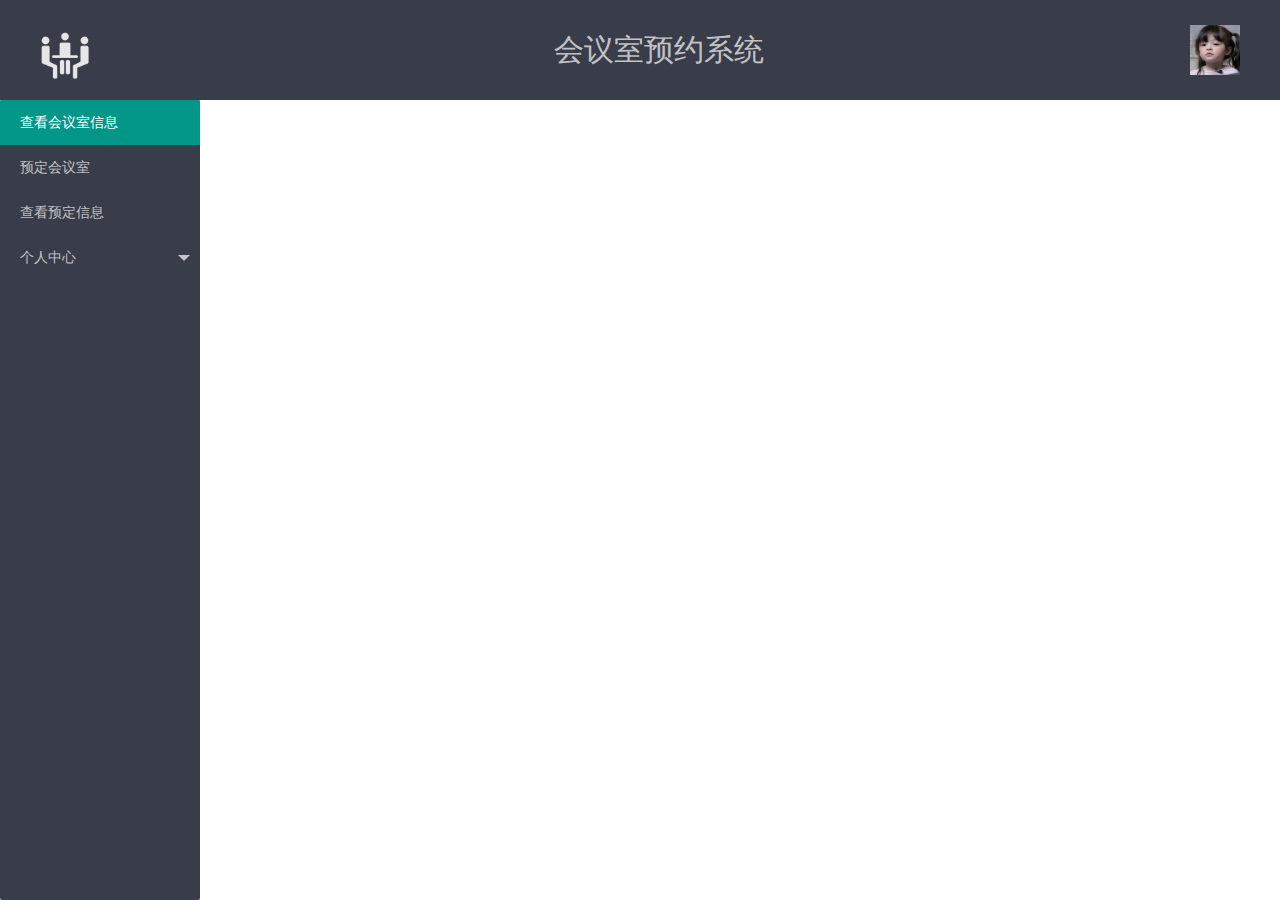
<file: index.html>
<!DOCTYPE html>
<html lang="en">
<head>
    <meta charset="UTF-8">
    <meta name="viewport" content="width=device-width, initial-scale=1.0">
    <title>Document</title>
    <link rel="stylesheet" href="./layui/css/layui.css">
    <link rel="stylesheet" href="./css/index.css">
    
</head>
<body>
    <div class="bg">

     <header>
      <div class="header">
          <img src="./img/logo.png" alt="">
         <span>会议室预约系统</span>
         <img src="./img/avatar.jpg" alt="" class="avatar">
     
      </div>
     </header>
    <div class="left">
     <ul class="layui-nav layui-nav-tree layui-nav-side layui-bg-molv" lay-filter="">
        <!-- <li class="layui-nav-item"><a href="./add.html" target="main">添加会议室</a></li> -->
        <li class="layui-nav-item layui-this"><a href="./see.html" target="main">查看会议室信息</a></li>
        <li class="layui-nav-item"><a href="./order.html" target="main">预定会议室</a></li>
        <li class="layui-nav-item"><a href="./indexorder.html" target="main">查看预定信息</a></li>
        <li class="layui-nav-item">
          <a href="javascript:;">个人中心</a>
          <dl class="layui-nav-child"> <!-- 二级菜单 -->
            <dd><a href="./my.html" target="main">查看个人信息</a></dd>
            <dd><a href="./changepass.html" target="main">修改密码</a></dd>
            <dd><a href="">退出登录</a></dd>
          </dl>
        </li>
       
      </ul>
    </div>
   <div class="main">
    <iframe src="" frameborder="0" name="main" ></iframe>
   </div>   
</div>
   <script src="./layui/layui.all.js"></script>
    <script>

    </script> 
</body>

</html>
</file>
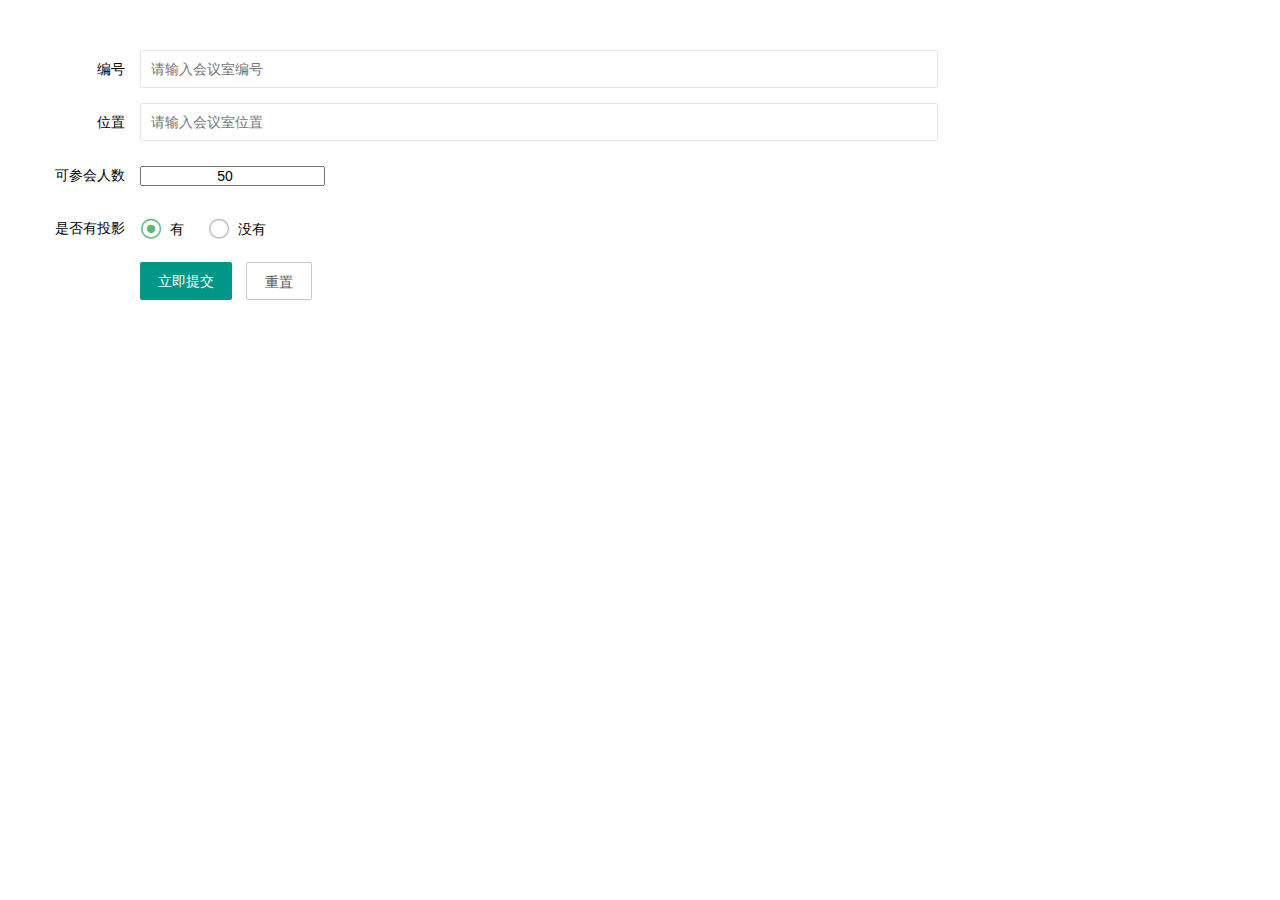
<file: add.html>
<!DOCTYPE html>
<html lang="en">
<head>
    <meta charset="UTF-8">
    <meta name="viewport" content="width=device-width, initial-scale=1.0">
    <title>Document</title>
    <link rel="stylesheet" href="./layui/css/layui.css">
</head>
<style>
    form{
        margin-top: 50px;
        margin-left: 30px;
    }
    .layui-input{
        width: 70%;
    }
</style>
<body>
    <form class="layui-form" action="">
        <div class="layui-form-item">
          <label class="layui-form-label">编号</label>
          <div class="layui-input-block">
            <input type="text" name="number" required  lay-verify="required" placeholder="请输入会议室编号" autocomplete="off" class="layui-input">
          </div>
        </div>

    

        <div class="layui-form-item">
          <label class="layui-form-label">位置</label>
          <div class="layui-input-block">
            <input type="text" name="address" required lay-verify="required" placeholder="请输入会议室位置" autocomplete="off" class="layui-input">
          </div>
        </div>
    
        <div class="layui-form-item">
          <label class="layui-form-label">可参会人数</label>
          <input type="number" value="50" style="margin-top: 10px;text-align: center;" name="peoplenumber">
        </div>
       
        <div class="layui-form-item">
          <label class="layui-form-label">是否有投影</label>
          <div class="layui-input-block">
            <input type="radio" name="projection" value="有" title="有" checked>
            <input type="radio" name="projection" value="没有" title="没有" >
          </div>
        </div>
        
        <div class="layui-form-item">
          <div class="layui-input-block">
            <button class="layui-btn" lay-submit lay-filter="formDemo">立即提交</button>
            <button type="reset" class="layui-btn layui-btn-primary">重置</button>
          </div>
        </div>
      </form>
      <script src="./layui/layui.all.js"></script>
      <script>
      //Demo
      layui.use('form', function(){
        var form = layui.form;
        
        //监听提交
        form.on('submit(formDemo)', function(data){
          layer.msg(JSON.stringify(data.field));
          return false;
        });
      });
      </script>
     
</body>
</html>
</file>
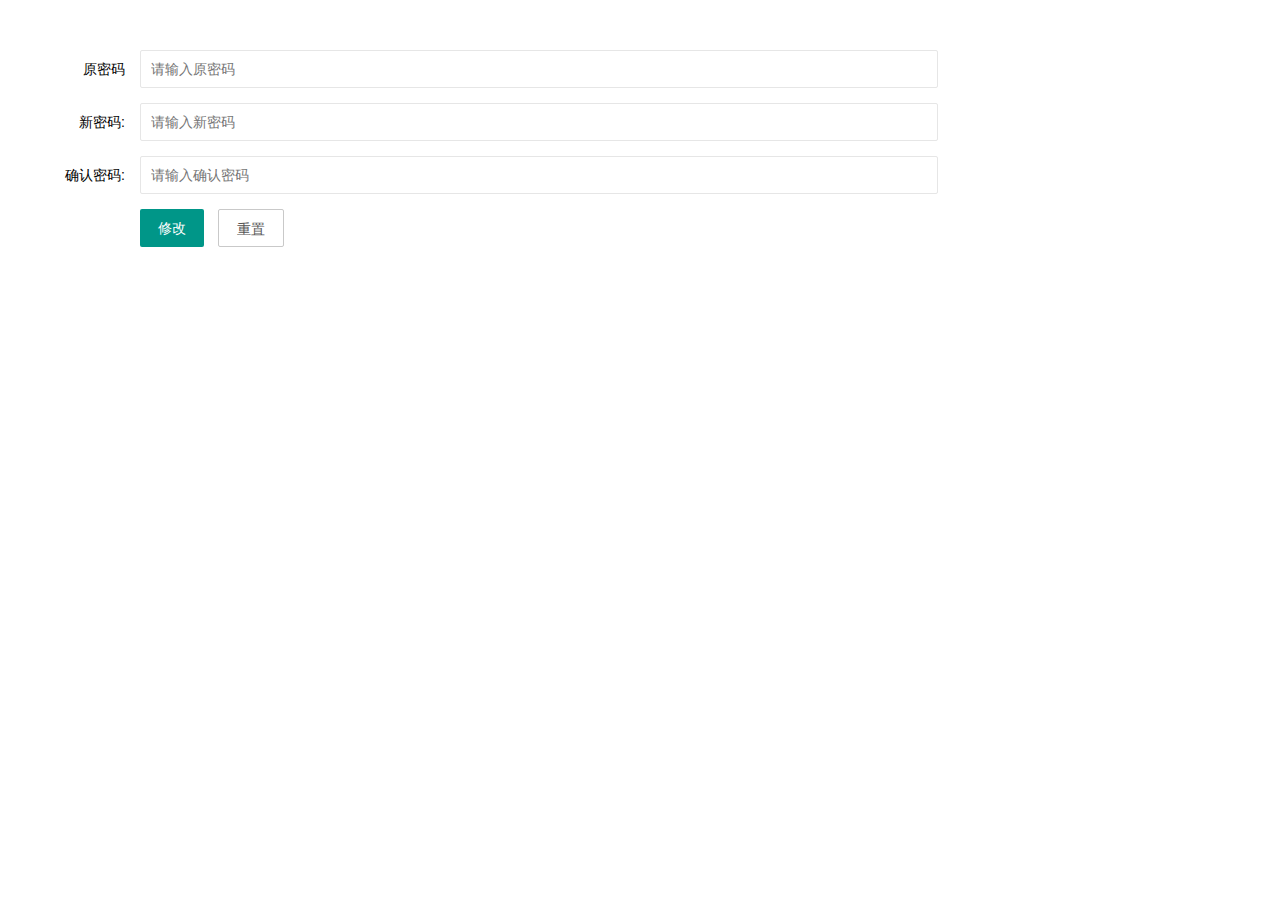
<file: changepass.html>
<!DOCTYPE html>
<html lang="en">
<head>
    <meta charset="UTF-8">
    <meta name="viewport" content="width=device-width, initial-scale=1.0">
    <title>Document</title>
    <link rel="stylesheet" href="./layui/css/layui.css">
</head>
<style>
    form{
        margin-top: 50px;
        margin-left: 30px;
    }
    .layui-input{
        width: 70%;
    }
</style>
<body>
    <form class="layui-form" action="">
        <div class="layui-form-item">
          <label class="layui-form-label">原密码</label>
          <div class="layui-input-block">
            <input type="text" name="number" required  lay-verify="required" placeholder="请输入原密码" autocomplete="off" class="layui-input">
          </div>
        </div>

    

        <div class="layui-form-item">
          <label class="layui-form-label">新密码:</label>
          <div class="layui-input-block">
            <input type="text" name="address" required lay-verify="required" placeholder="请输入新密码" autocomplete="off" class="layui-input">
          </div>
        </div>
        <div class="layui-form-item">
            <label class="layui-form-label">确认密码:</label>
            <div class="layui-input-block">
              <input type="text" name="address" required lay-verify="required" placeholder="请输入确认密码" autocomplete="off" class="layui-input">
            </div>
          </div>
    
        
        
        <div class="layui-form-item">
          <div class="layui-input-block">
            <button class="layui-btn" lay-submit lay-filter="formDemo">修改</button>
            <button type="reset" class="layui-btn layui-btn-primary">重置</button>
          </div>
        </div>
      </form>
      <script src="./layui/layui.all.js"></script>
      <script>
      //Demo
      layui.use('form', function(){
        var form = layui.form;
        
        //监听提交
        form.on('submit(formDemo)', function(data){
          layer.msg(JSON.stringify(data.field));
          return false;
        });
      });
      </script>
     
</body>
</html>
</file>
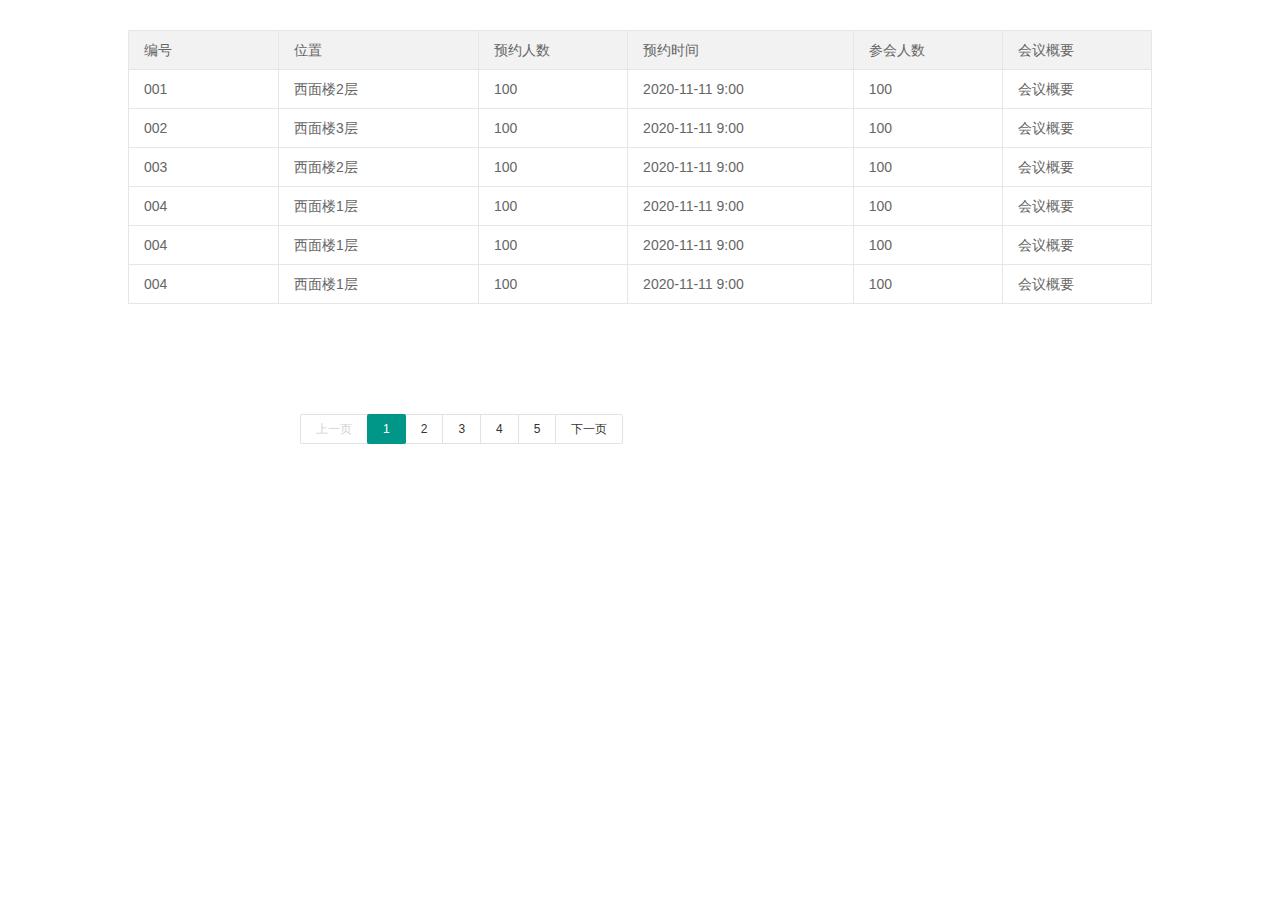
<file: indexorder.html>
<!DOCTYPE html>
<html lang="en">
<head>
    <meta charset="UTF-8">
    <meta name="viewport" content="width=device-width, initial-scale=1.0">
    <title>Document</title>
    <link rel="stylesheet" href="./layui/css/layui.css">
</head>
<style>
    .layui-table{
     width: 80%; 
     margin: 0 auto; 
     margin-top: 30px;   
    }
    #page{
       margin-left: 300px;
        margin-top: 100px;
    }
</style>

<body>
    <table class="layui-table">
        <colgroup>
          <col width="150">
          <col width="200">
          <col>
        </colgroup>
        <thead>
          <tr>
            <th>编号</th>
            <th>位置</th>
            <th>预约人数</th>
            <th>预约时间</th>
            <th>参会人数</th>
            <th>会议概要</th>
          </tr> 
        </thead>
        <tbody>
          <tr>
            <td>001</td>
            <td>西面楼2层</td>
            <td>100</td>
            <td>2020-11-11 9:00</td>
            <td>100</td>
            <td>会议概要</td>
          </tr>
          <tr>
            <td>002</td>
            <td>西面楼3层</td>
            <td>100</td>
            <td>2020-11-11 9:00</td>
            <td>100</td>
            <td>会议概要</td>
          </tr>
          <tr>
            <td>003</td>
            <td>西面楼2层</td>
            <td>100</td>
            <td>2020-11-11 9:00</td>
            <td>100</td>
            <td>会议概要</td>
          </tr>
          <tr>
            <td>004</td>
            <td>西面楼1层</td>
            <td>100</td>
            <td>2020-11-11 9:00</td>
            <td>100</td>
            <td>会议概要</td>
          </tr>
          <tr>
            <td>004</td>
            <td>西面楼1层</td>
            <td>100</td>
            <td>2020-11-11 9:00</td>
            <td>100</td>
            <td>会议概要</td>
          </tr>
          <tr>
            <td>004</td>
            <td>西面楼1层</td>
            <td>100</td>
            <td>2020-11-11 9:00</td>
            <td>100</td>
            <td>会议概要</td>
          </tr>
        </tbody>
      </table>

      <div id="page"></div>
      <script src="layui/layui.all.js"></script>
      <script>
          layui.use('laypage', function(){
     var laypage = layui.laypage;
  
     laypage.render({
    elem: 'page' 
    ,count: 50 
    });
   });
      </script>
</body>
</html>
</file>
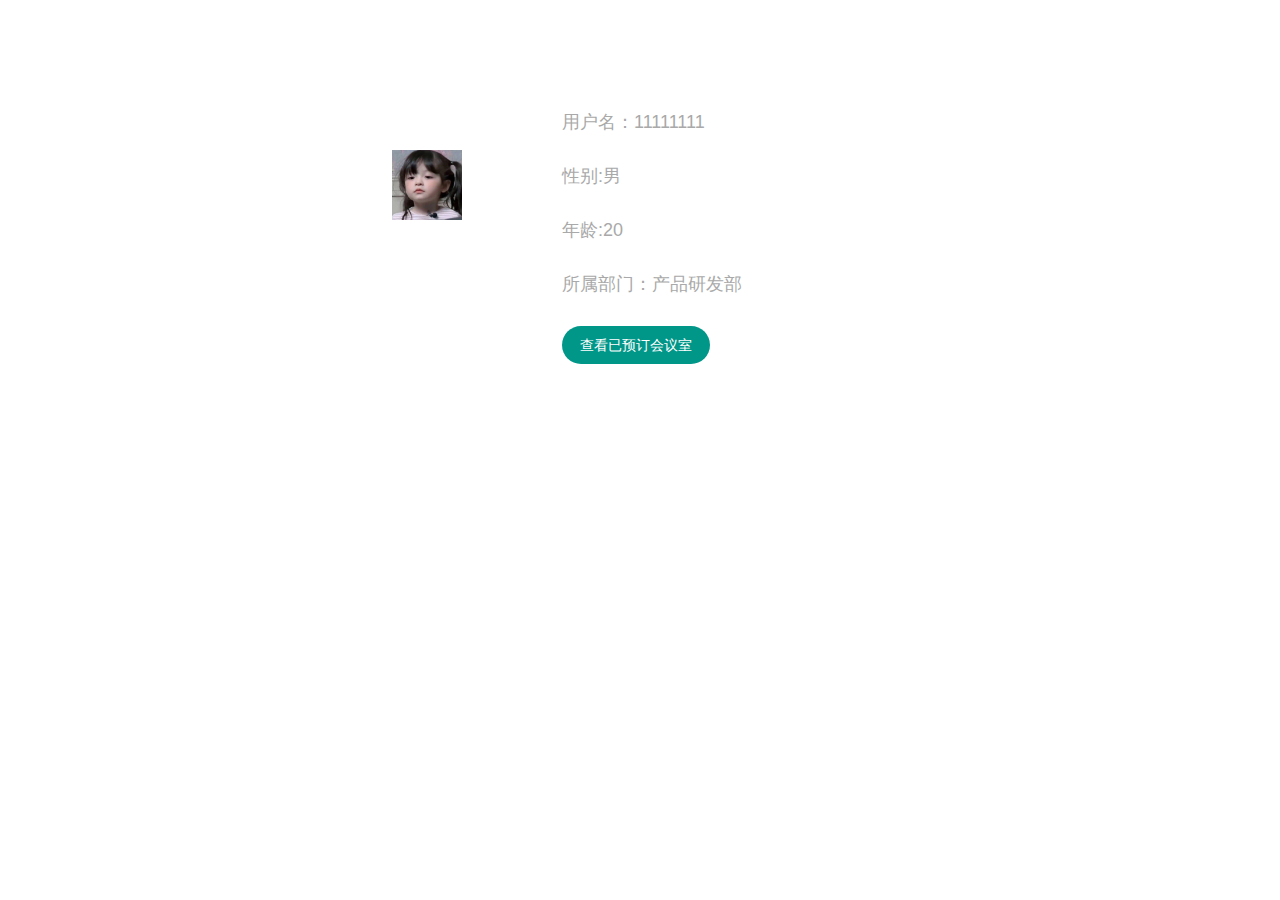
<file: my.html>
<!DOCTYPE html>
<html lang="en">
<head>
    <meta charset="UTF-8">
    <meta name="viewport" content="width=device-width, initial-scale=1.0">
    <title>Document</title>
    <link rel="stylesheet" href="./css/my.css">
    <link rel="stylesheet" href="./layui/css/layui.css">
</head>

<body>
  <div class="content">
      <div class="avatar">
        <div class="layui-anim layui-anim-up">
          <img src="./img/avatar.jpg" alt="">
        </div>
      </div>
      <div class="info">
          <p class="info-item">用户名：11111111</p>
          <p class="info-item">性别:男</p>
          <p class="info-item">年龄:20</p>
          <p class="info-item">所属部门：产品研发部</p>
         <button class="layui-btn layui-btn-radius">查看已预订会议室</button>

      </div>
  </div>
</body>
</html>
</file>
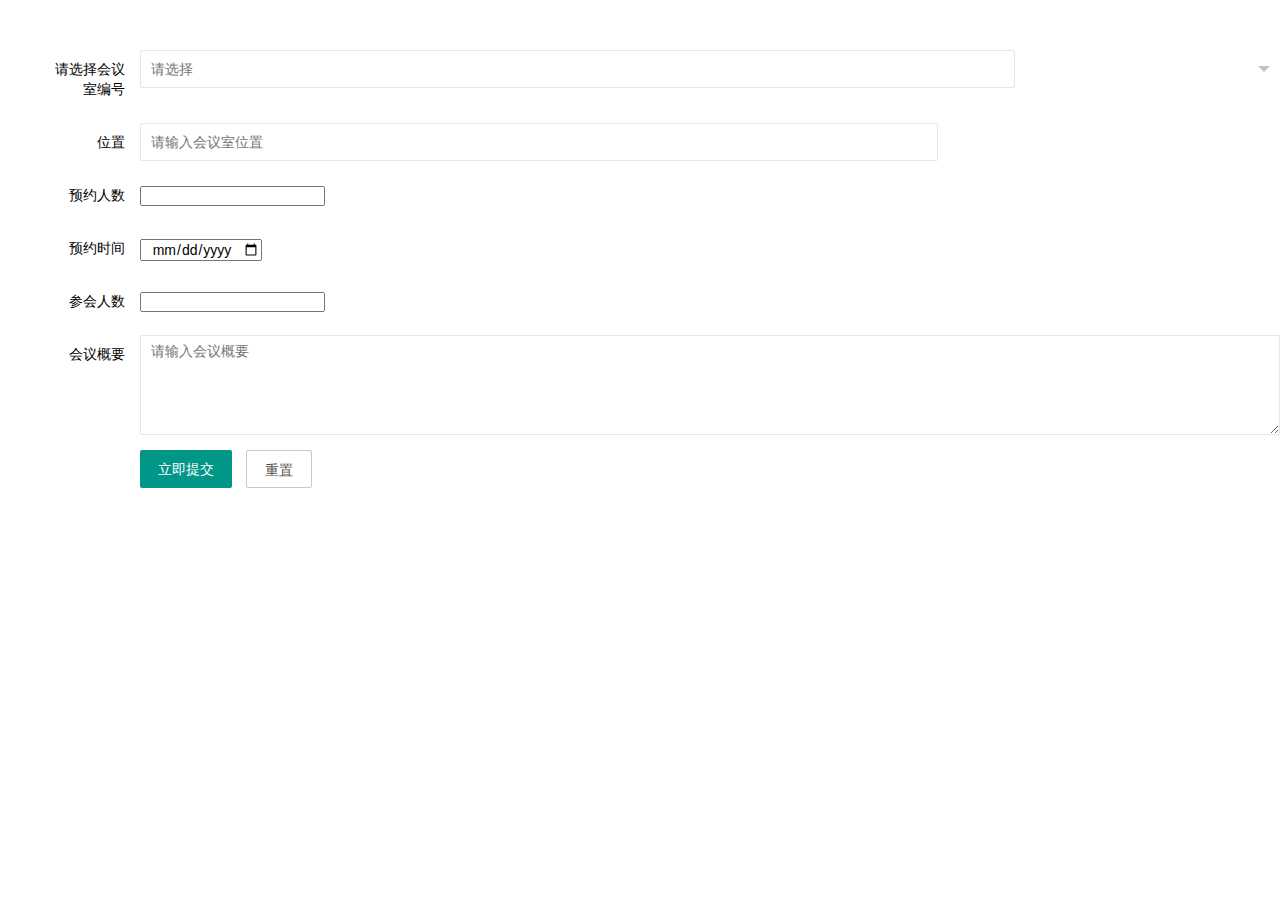
<file: order.html>
<!DOCTYPE html>
<html lang="en">
<head>
    <meta charset="UTF-8">
    <meta name="viewport" content="width=device-width, initial-scale=1.0">
    <title>Document</title>
    <link rel="stylesheet" href="./layui/css/layui.css">
</head>
<style>
     form{
        margin-top: 50px;
        margin-left: 30px;
    }
    .layui-input{
        width: 70%;
    }
    .layui-form-select dl{
        min-width: 70%;
        margin-left: 100px;
    }
    .a{
        margin-top: 10px;text-align: center;
    }
   

</style>

<body>
    
    <form class="layui-form" action="">
        <div class="layui-form-item">
          <label class="layui-form-label">请选择会议室编号</label>
          <select name="city" lay-verify="required">
            <option value=""></option>
            <option value="0">001</option>
            <option value="1">002</option>
            <option value="2">003</option>
            <option value="3">004</option>
            <option value="4">005</option>
          </select>
        </div>

    

        <div class="layui-form-item">
          <label class="layui-form-label">位置</label>
          <div class="layui-input-block">
            <input type="text" name="address" required lay-verify="required" placeholder="请输入会议室位置" autocomplete="off" class="layui-input">
          </div>
        </div>
    
        <div class="layui-form-item">
          <label class="layui-form-label">预约人数</label>
          <input type="text" id="orderpeople" class="a" >
        </div>
       
        <div class="layui-form-item">
            <label class="layui-form-label">预约时间</label>
            <input type="date" value="50"  name="date" class="a">
          </div>

          <div class="layui-form-item">
            <label class="layui-form-label">参会人数</label>
            <input type="text" id="joinpeople" class="a">
          </div>
        
      
        <div class="layui-form-item layui-form-text">
            <label class="layui-form-label">会议概要</label>
            <div class="layui-input-block">
              <textarea name="desc" placeholder="请输入会议概要" class="layui-textarea"></textarea>
            </div>
          </div>
          <div class="layui-form-item">
            <div class="layui-input-block">
              <button class="layui-btn" lay-submit lay-filter="formDemo">立即提交</button>
              <button type="reset" class="layui-btn layui-btn-primary">重置</button>
            </div>
          </div>
  
      </form>
    
      <script src="./layui/layui.all.js"></script>

     
</body>
</html>
</file>
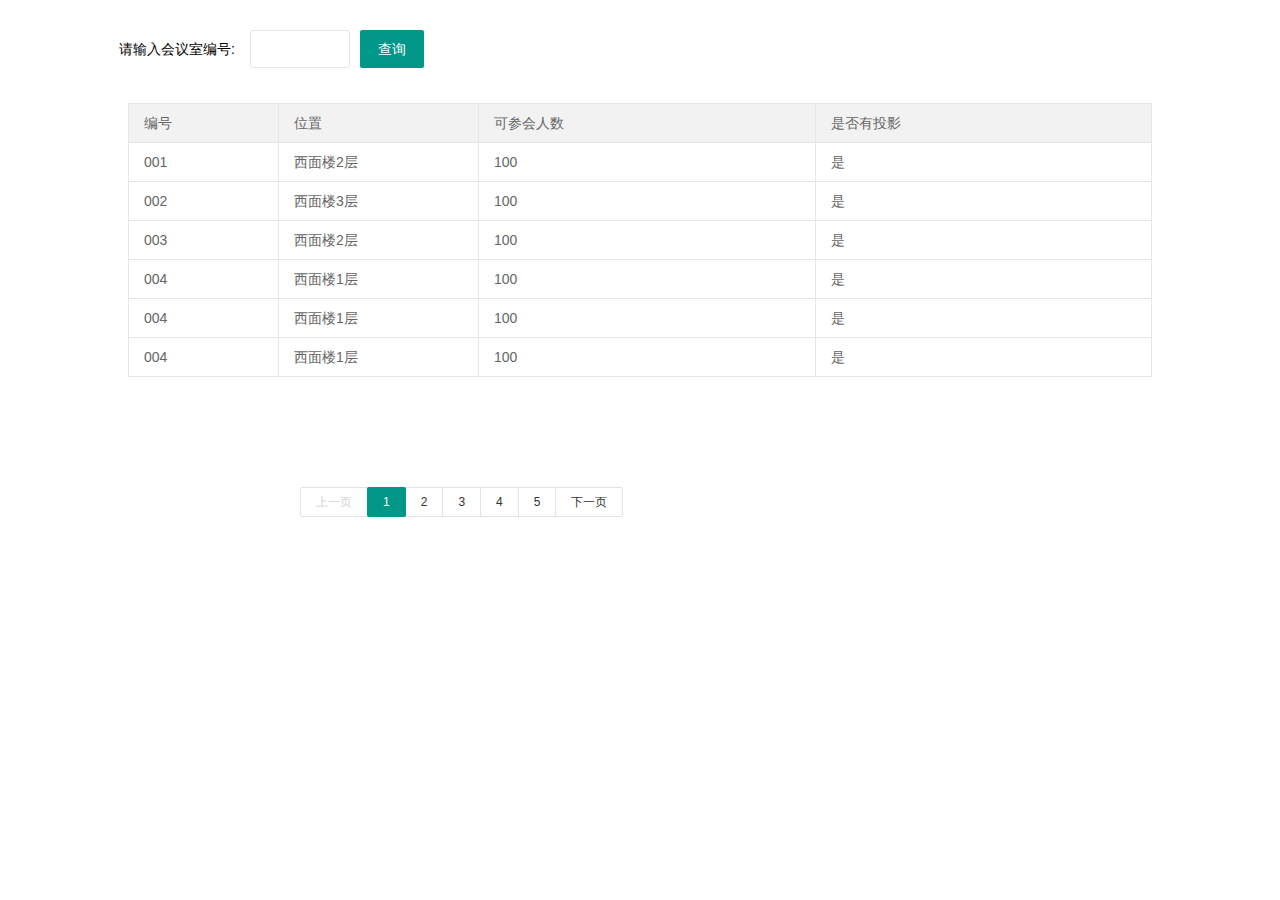
<file: see.html>
<!DOCTYPE html>
<html lang="en">
<head>
    <meta charset="UTF-8">
    <meta name="viewport" content="width=device-width, initial-scale=1.0">
    <title>Document</title>
    <link rel="stylesheet" href="./layui/css/layui.css">
</head>
<style>
    .layui-table{
     width: 80%; 
     margin: 0 auto; 
     margin-top: 30px;   
    }
    #page{
       margin-left: 300px;
        margin-top: 100px;
    }
    .layui-form-item{
        margin-top: 30px;
        margin-left: 100px;
    }
    .layui-form-label{
        width: 120px;
    }
</style>

<body>

    <div class="layui-form-item" >
        
        <div class="layui-inline">
          <label class="layui-form-label">请输入会议室编号:</label>
          <div class="layui-input-inline" style="width: 100px;">
            <input type="text" name="" autocomplete="off" class="layui-input">
          </div>
          <button type="button" class="layui-btn">查询</button>
        </div>
   
        
      </div>

    <table class="layui-table">
        <colgroup>
          <col width="150">
          <col width="200">
          <col>
        </colgroup>
        <thead>
          <tr>
            <th>编号</th>
            <th>位置</th>
            <th>可参会人数</th>
            <th>是否有投影</th>
          </tr> 
        </thead>
        <tbody>
          <tr>
            <td>001</td>
            <td>西面楼2层</td>
            <td>100</td>
            <td>是</td>
          </tr>
          <tr>
            <td>002</td>
            <td>西面楼3层</td>
            <td>100</td>
            <td>是</td>
          </tr>
          <tr>
            <td>003</td>
            <td>西面楼2层</td>
            <td>100</td>
            <td>是</td>
          </tr>
          <tr>
            <td>004</td>
            <td>西面楼1层</td>
            <td>100</td>
            <td>是</td>
          </tr>
          <tr>
            <td>004</td>
            <td>西面楼1层</td>
            <td>100</td>
            <td>是</td>
          </tr>
          <tr>
            <td>004</td>
            <td>西面楼1层</td>
            <td>100</td>
            <td>是</td>
          </tr>
        </tbody>
      </table>

      <div id="page"></div>
      <script src="layui/layui.all.js"></script>
      <script>
          layui.use('laypage', function(){
     var laypage = layui.laypage;
  
     laypage.render({
    elem: 'page' 
    ,count: 50 
    });
   });
      </script>
</body>
</html>
</file>
<file: layui/css/layui.css>
/** layui-v2.5.6 MIT License By https://www.layui.com */
 .layui-inline,img{display:inline-block;vertical-align:middle}h1,h2,h3,h4,h5,h6{font-weight:400}.layui-edge,.layui-header,.layui-inline,.layui-main{position:relative}.layui-body,.layui-edge,.layui-elip{overflow:hidden}.layui-btn,.layui-edge,.layui-inline,img{vertical-align:middle}.layui-btn,.layui-disabled,.layui-icon,.layui-unselect{-moz-user-select:none;-webkit-user-select:none;-ms-user-select:none}.layui-elip,.layui-form-checkbox span,.layui-form-pane .layui-form-label{text-overflow:ellipsis;white-space:nowrap}.layui-breadcrumb,.layui-tree-btnGroup{visibility:hidden}blockquote,body,button,dd,div,dl,dt,form,h1,h2,h3,h4,h5,h6,input,li,ol,p,pre,td,textarea,th,ul{margin:0;padding:0;-webkit-tap-highlight-color:rgba(0,0,0,0)}a:active,a:hover{outline:0}img{border:none}li{list-style:none}table{border-collapse:collapse;border-spacing:0}h4,h5,h6{font-size:100%}button,input,optgroup,option,select,textarea{font-family:inherit;font-size:inherit;font-style:inherit;font-weight:inherit;outline:0}pre{white-space:pre-wrap;white-space:-moz-pre-wrap;white-space:-pre-wrap;white-space:-o-pre-wrap;word-wrap:break-word}body{line-height:24px;font:14px Helvetica Neue,Helvetica,PingFang SC,Tahoma,Arial,sans-serif}hr{height:1px;margin:10px 0;border:0;clear:both}a{color:#333;text-decoration:none}a:hover{color:#777}a cite{font-style:normal;*cursor:pointer}.layui-border-box,.layui-border-box *{box-sizing:border-box}.layui-box,.layui-box *{box-sizing:content-box}.layui-clear{clear:both;*zoom:1}.layui-clear:after{content:'\20';clear:both;*zoom:1;display:block;height:0}.layui-inline{*display:inline;*zoom:1}.layui-edge{display:inline-block;width:0;height:0;border-width:6px;border-style:dashed;border-color:transparent}.layui-edge-top{top:-4px;border-bottom-color:#999;border-bottom-style:solid}.layui-edge-right{border-left-color:#999;border-left-style:solid}.layui-edge-bottom{top:2px;border-top-color:#999;border-top-style:solid}.layui-edge-left{border-right-color:#999;border-right-style:solid}.layui-disabled,.layui-disabled:hover{color:#d2d2d2!important;cursor:not-allowed!important}.layui-circle{border-radius:100%}.layui-show{display:block!important}.layui-hide{display:none!important}@font-face{font-family:layui-icon;src:url(../font/iconfont.eot?v=256);src:url(../font/iconfont.eot?v=256#iefix) format('embedded-opentype'),url(../font/iconfont.woff2?v=256) format('woff2'),url(../font/iconfont.woff?v=256) format('woff'),url(../font/iconfont.ttf?v=256) format('truetype'),url(../font/iconfont.svg?v=256#layui-icon) format('svg')}.layui-icon{font-family:layui-icon!important;font-size:16px;font-style:normal;-webkit-font-smoothing:antialiased;-moz-osx-font-smoothing:grayscale}.layui-icon-reply-fill:before{content:"\e611"}.layui-icon-set-fill:before{content:"\e614"}.layui-icon-menu-fill:before{content:"\e60f"}.layui-icon-search:before{content:"\e615"}.layui-icon-share:before{content:"\e641"}.layui-icon-set-sm:before{content:"\e620"}.layui-icon-engine:before{content:"\e628"}.layui-icon-close:before{content:"\1006"}.layui-icon-close-fill:before{content:"\1007"}.layui-icon-chart-screen:before{content:"\e629"}.layui-icon-star:before{content:"\e600"}.layui-icon-circle-dot:before{content:"\e617"}.layui-icon-chat:before{content:"\e606"}.layui-icon-release:before{content:"\e609"}.layui-icon-list:before{content:"\e60a"}.layui-icon-chart:before{content:"\e62c"}.layui-icon-ok-circle:before{content:"\1005"}.layui-icon-layim-theme:before{content:"\e61b"}.layui-icon-table:before{content:"\e62d"}.layui-icon-right:before{content:"\e602"}.layui-icon-left:before{content:"\e603"}.layui-icon-cart-simple:before{content:"\e698"}.layui-icon-face-cry:before{content:"\e69c"}.layui-icon-face-smile:before{content:"\e6af"}.layui-icon-survey:before{content:"\e6b2"}.layui-icon-tree:before{content:"\e62e"}.layui-icon-ie:before{content:"\e7bb"}.layui-icon-upload-circle:before{content:"\e62f"}.layui-icon-add-circle:before{content:"\e61f"}.layui-icon-download-circle:before{content:"\e601"}.layui-icon-templeate-1:before{content:"\e630"}.layui-icon-util:before{content:"\e631"}.layui-icon-face-surprised:before{content:"\e664"}.layui-icon-edit:before{content:"\e642"}.layui-icon-speaker:before{content:"\e645"}.layui-icon-down:before{content:"\e61a"}.layui-icon-file:before{content:"\e621"}.layui-icon-layouts:before{content:"\e632"}.layui-icon-rate-half:before{content:"\e6c9"}.layui-icon-add-circle-fine:before{content:"\e608"}.layui-icon-prev-circle:before{content:"\e633"}.layui-icon-read:before{content:"\e705"}.layui-icon-404:before{content:"\e61c"}.layui-icon-carousel:before{content:"\e634"}.layui-icon-help:before{content:"\e607"}.layui-icon-code-circle:before{content:"\e635"}.layui-icon-windows:before{content:"\e67f"}.layui-icon-water:before{content:"\e636"}.layui-icon-username:before{content:"\e66f"}.layui-icon-find-fill:before{content:"\e670"}.layui-icon-about:before{content:"\e60b"}.layui-icon-location:before{content:"\e715"}.layui-icon-up:before{content:"\e619"}.layui-icon-pause:before{content:"\e651"}.layui-icon-date:before{content:"\e637"}.layui-icon-layim-uploadfile:before{content:"\e61d"}.layui-icon-delete:before{content:"\e640"}.layui-icon-play:before{content:"\e652"}.layui-icon-top:before{content:"\e604"}.layui-icon-firefox:before{content:"\e686"}.layui-icon-friends:before{content:"\e612"}.layui-icon-refresh-3:before{content:"\e9aa"}.layui-icon-ok:before{content:"\e605"}.layui-icon-layer:before{content:"\e638"}.layui-icon-face-smile-fine:before{content:"\e60c"}.layui-icon-dollar:before{content:"\e659"}.layui-icon-group:before{content:"\e613"}.layui-icon-layim-download:before{content:"\e61e"}.layui-icon-picture-fine:before{content:"\e60d"}.layui-icon-link:before{content:"\e64c"}.layui-icon-diamond:before{content:"\e735"}.layui-icon-log:before{content:"\e60e"}.layui-icon-key:before{content:"\e683"}.layui-icon-rate-solid:before{content:"\e67a"}.layui-icon-fonts-del:before{content:"\e64f"}.layui-icon-unlink:before{content:"\e64d"}.layui-icon-fonts-clear:before{content:"\e639"}.layui-icon-triangle-r:before{content:"\e623"}.layui-icon-circle:before{content:"\e63f"}.layui-icon-radio:before{content:"\e643"}.layui-icon-align-center:before{content:"\e647"}.layui-icon-align-right:before{content:"\e648"}.layui-icon-align-left:before{content:"\e649"}.layui-icon-loading-1:before{content:"\e63e"}.layui-icon-return:before{content:"\e65c"}.layui-icon-fonts-strong:before{content:"\e62b"}.layui-icon-upload:before{content:"\e67c"}.layui-icon-dialogue:before{content:"\e63a"}.layui-icon-video:before{content:"\e6ed"}.layui-icon-headset:before{content:"\e6fc"}.layui-icon-cellphone-fine:before{content:"\e63b"}.layui-icon-add-1:before{content:"\e654"}.layui-icon-face-smile-b:before{content:"\e650"}.layui-icon-fonts-html:before{content:"\e64b"}.layui-icon-screen-full:before{content:"\e622"}.layui-icon-form:before{content:"\e63c"}.layui-icon-cart:before{content:"\e657"}.layui-icon-camera-fill:before{content:"\e65d"}.layui-icon-tabs:before{content:"\e62a"}.layui-icon-heart-fill:before{content:"\e68f"}.layui-icon-fonts-code:before{content:"\e64e"}.layui-icon-ios:before{content:"\e680"}.layui-icon-at:before{content:"\e687"}.layui-icon-fire:before{content:"\e756"}.layui-icon-set:before{content:"\e716"}.layui-icon-fonts-u:before{content:"\e646"}.layui-icon-triangle-d:before{content:"\e625"}.layui-icon-tips:before{content:"\e702"}.layui-icon-picture:before{content:"\e64a"}.layui-icon-more-vertical:before{content:"\e671"}.layui-icon-bluetooth:before{content:"\e689"}.layui-icon-flag:before{content:"\e66c"}.layui-icon-loading:before{content:"\e63d"}.layui-icon-fonts-i:before{content:"\e644"}.layui-icon-refresh-1:before{content:"\e666"}.layui-icon-rmb:before{content:"\e65e"}.layui-icon-addition:before{content:"\e624"}.layui-icon-home:before{content:"\e68e"}.layui-icon-time:before{content:"\e68d"}.layui-icon-user:before{content:"\e770"}.layui-icon-notice:before{content:"\e667"}.layui-icon-chrome:before{content:"\e68a"}.layui-icon-edge:before{content:"\e68b"}.layui-icon-login-weibo:before{content:"\e675"}.layui-icon-voice:before{content:"\e688"}.layui-icon-upload-drag:before{content:"\e681"}.layui-icon-login-qq:before{content:"\e676"}.layui-icon-snowflake:before{content:"\e6b1"}.layui-icon-heart:before{content:"\e68c"}.layui-icon-logout:before{content:"\e682"}.layui-icon-file-b:before{content:"\e655"}.layui-icon-template:before{content:"\e663"}.layui-icon-transfer:before{content:"\e691"}.layui-icon-auz:before{content:"\e672"}.layui-icon-console:before{content:"\e665"}.layui-icon-app:before{content:"\e653"}.layui-icon-prev:before{content:"\e65a"}.layui-icon-website:before{content:"\e7ae"}.layui-icon-next:before{content:"\e65b"}.layui-icon-component:before{content:"\e857"}.layui-icon-android:before{content:"\e684"}.layui-icon-more:before{content:"\e65f"}.layui-icon-login-wechat:before{content:"\e677"}.layui-icon-shrink-right:before{content:"\e668"}.layui-icon-spread-left:before{content:"\e66b"}.layui-icon-camera:before{content:"\e660"}.layui-icon-note:before{content:"\e66e"}.layui-icon-refresh:before{content:"\e669"}.layui-icon-female:before{content:"\e661"}.layui-icon-male:before{content:"\e662"}.layui-icon-screen-restore:before{content:"\e758"}.layui-icon-password:before{content:"\e673"}.layui-icon-senior:before{content:"\e674"}.layui-icon-theme:before{content:"\e66a"}.layui-icon-tread:before{content:"\e6c5"}.layui-icon-praise:before{content:"\e6c6"}.layui-icon-star-fill:before{content:"\e658"}.layui-icon-rate:before{content:"\e67b"}.layui-icon-template-1:before{content:"\e656"}.layui-icon-vercode:before{content:"\e679"}.layui-icon-service:before{content:"\e626"}.layui-icon-cellphone:before{content:"\e678"}.layui-icon-print:before{content:"\e66d"}.layui-icon-cols:before{content:"\e610"}.layui-icon-wifi:before{content:"\e7e0"}.layui-icon-export:before{content:"\e67d"}.layui-icon-rss:before{content:"\e808"}.layui-icon-slider:before{content:"\e714"}.layui-icon-email:before{content:"\e618"}.layui-icon-subtraction:before{content:"\e67e"}.layui-icon-mike:before{content:"\e6dc"}.layui-icon-light:before{content:"\e748"}.layui-icon-gift:before{content:"\e627"}.layui-icon-mute:before{content:"\e685"}.layui-icon-reduce-circle:before{content:"\e616"}.layui-icon-music:before{content:"\e690"}.layui-main{width:1140px;margin:0 auto}.layui-header{z-index:1000;height:60px}.layui-header a:hover{transition:all .5s;-webkit-transition:all .5s}.layui-side{position:fixed;left:0;top:0;bottom:0;z-index:999;width:200px;overflow-x:hidden}.layui-side-scroll{position:relative;width:220px;height:100%;overflow-x:hidden}.layui-body{position:absolute;left:200px;right:0;top:0;bottom:0;z-index:998;width:auto;overflow-y:auto;box-sizing:border-box}.layui-layout-body{overflow:hidden}.layui-layout-admin .layui-header{background-color:#23262E}.layui-layout-admin .layui-side{top:60px;width:200px;overflow-x:hidden}.layui-layout-admin .layui-body{position:fixed;top:60px;bottom:44px}.layui-layout-admin .layui-main{width:auto;margin:0 15px}.layui-layout-admin .layui-footer{position:fixed;left:200px;right:0;bottom:0;height:44px;line-height:44px;padding:0 15px;background-color:#eee}.layui-layout-admin .layui-logo{position:absolute;left:0;top:0;width:200px;height:100%;line-height:60px;text-align:center;color:#009688;font-size:16px}.layui-layout-admin .layui-header .layui-nav{background:0 0}.layui-layout-left{position:absolute!important;left:200px;top:0}.layui-layout-right{position:absolute!important;right:0;top:0}.layui-container{position:relative;margin:0 auto;padding:0 15px;box-sizing:border-box}.layui-fluid{position:relative;margin:0 auto;padding:0 15px}.layui-row:after,.layui-row:before{content:'';display:block;clear:both}.layui-col-lg1,.layui-col-lg10,.layui-col-lg11,.layui-col-lg12,.layui-col-lg2,.layui-col-lg3,.layui-col-lg4,.layui-col-lg5,.layui-col-lg6,.layui-col-lg7,.layui-col-lg8,.layui-col-lg9,.layui-col-md1,.layui-col-md10,.layui-col-md11,.layui-col-md12,.layui-col-md2,.layui-col-md3,.layui-col-md4,.layui-col-md5,.layui-col-md6,.layui-col-md7,.layui-col-md8,.layui-col-md9,.layui-col-sm1,.layui-col-sm10,.layui-col-sm11,.layui-col-sm12,.layui-col-sm2,.layui-col-sm3,.layui-col-sm4,.layui-col-sm5,.layui-col-sm6,.layui-col-sm7,.layui-col-sm8,.layui-col-sm9,.layui-col-xs1,.layui-col-xs10,.layui-col-xs11,.layui-col-xs12,.layui-col-xs2,.layui-col-xs3,.layui-col-xs4,.layui-col-xs5,.layui-col-xs6,.layui-col-xs7,.layui-col-xs8,.layui-col-xs9{position:relative;display:block;box-sizing:border-box}.layui-col-xs1,.layui-col-xs10,.layui-col-xs11,.layui-col-xs12,.layui-col-xs2,.layui-col-xs3,.layui-col-xs4,.layui-col-xs5,.layui-col-xs6,.layui-col-xs7,.layui-col-xs8,.layui-col-xs9{float:left}.layui-col-xs1{width:8.33333333%}.layui-col-xs2{width:16.66666667%}.layui-col-xs3{width:25%}.layui-col-xs4{width:33.33333333%}.layui-col-xs5{width:41.66666667%}.layui-col-xs6{width:50%}.layui-col-xs7{width:58.33333333%}.layui-col-xs8{width:66.66666667%}.layui-col-xs9{width:75%}.layui-col-xs10{width:83.33333333%}.layui-col-xs11{width:91.66666667%}.layui-col-xs12{width:100%}.layui-col-xs-offset1{margin-left:8.33333333%}.layui-col-xs-offset2{margin-left:16.66666667%}.layui-col-xs-offset3{margin-left:25%}.layui-col-xs-offset4{margin-left:33.33333333%}.layui-col-xs-offset5{margin-left:41.66666667%}.layui-col-xs-offset6{margin-left:50%}.layui-col-xs-offset7{margin-left:58.33333333%}.layui-col-xs-offset8{margin-left:66.66666667%}.layui-col-xs-offset9{margin-left:75%}.layui-col-xs-offset10{margin-left:83.33333333%}.layui-col-xs-offset11{margin-left:91.66666667%}.layui-col-xs-offset12{margin-left:100%}@media screen and (max-width:768px){.layui-hide-xs{display:none!important}.layui-show-xs-block{display:block!important}.layui-show-xs-inline{display:inline!important}.layui-show-xs-inline-block{display:inline-block!important}}@media screen and (min-width:768px){.layui-container{width:750px}.layui-hide-sm{display:none!important}.layui-show-sm-block{display:block!important}.layui-show-sm-inline{display:inline!important}.layui-show-sm-inline-block{display:inline-block!important}.layui-col-sm1,.layui-col-sm10,.layui-col-sm11,.layui-col-sm12,.layui-col-sm2,.layui-col-sm3,.layui-col-sm4,.layui-col-sm5,.layui-col-sm6,.layui-col-sm7,.layui-col-sm8,.layui-col-sm9{float:left}.layui-col-sm1{width:8.33333333%}.layui-col-sm2{width:16.66666667%}.layui-col-sm3{width:25%}.layui-col-sm4{width:33.33333333%}.layui-col-sm5{width:41.66666667%}.layui-col-sm6{width:50%}.layui-col-sm7{width:58.33333333%}.layui-col-sm8{width:66.66666667%}.layui-col-sm9{width:75%}.layui-col-sm10{width:83.33333333%}.layui-col-sm11{width:91.66666667%}.layui-col-sm12{width:100%}.layui-col-sm-offset1{margin-left:8.33333333%}.layui-col-sm-offset2{margin-left:16.66666667%}.layui-col-sm-offset3{margin-left:25%}.layui-col-sm-offset4{margin-left:33.33333333%}.layui-col-sm-offset5{margin-left:41.66666667%}.layui-col-sm-offset6{margin-left:50%}.layui-col-sm-offset7{margin-left:58.33333333%}.layui-col-sm-offset8{margin-left:66.66666667%}.layui-col-sm-offset9{margin-left:75%}.layui-col-sm-offset10{margin-left:83.33333333%}.layui-col-sm-offset11{margin-left:91.66666667%}.layui-col-sm-offset12{margin-left:100%}}@media screen and (min-width:992px){.layui-container{width:970px}.layui-hide-md{display:none!important}.layui-show-md-block{display:block!important}.layui-show-md-inline{display:inline!important}.layui-show-md-inline-block{display:inline-block!important}.layui-col-md1,.layui-col-md10,.layui-col-md11,.layui-col-md12,.layui-col-md2,.layui-col-md3,.layui-col-md4,.layui-col-md5,.layui-col-md6,.layui-col-md7,.layui-col-md8,.layui-col-md9{float:left}.layui-col-md1{width:8.33333333%}.layui-col-md2{width:16.66666667%}.layui-col-md3{width:25%}.layui-col-md4{width:33.33333333%}.layui-col-md5{width:41.66666667%}.layui-col-md6{width:50%}.layui-col-md7{width:58.33333333%}.layui-col-md8{width:66.66666667%}.layui-col-md9{width:75%}.layui-col-md10{width:83.33333333%}.layui-col-md11{width:91.66666667%}.layui-col-md12{width:100%}.layui-col-md-offset1{margin-left:8.33333333%}.layui-col-md-offset2{margin-left:16.66666667%}.layui-col-md-offset3{margin-left:25%}.layui-col-md-offset4{margin-left:33.33333333%}.layui-col-md-offset5{margin-left:41.66666667%}.layui-col-md-offset6{margin-left:50%}.layui-col-md-offset7{margin-left:58.33333333%}.layui-col-md-offset8{margin-left:66.66666667%}.layui-col-md-offset9{margin-left:75%}.layui-col-md-offset10{margin-left:83.33333333%}.layui-col-md-offset11{margin-left:91.66666667%}.layui-col-md-offset12{margin-left:100%}}@media screen and (min-width:1200px){.layui-container{width:1170px}.layui-hide-lg{display:none!important}.layui-show-lg-block{display:block!important}.layui-show-lg-inline{display:inline!important}.layui-show-lg-inline-block{display:inline-block!important}.layui-col-lg1,.layui-col-lg10,.layui-col-lg11,.layui-col-lg12,.layui-col-lg2,.layui-col-lg3,.layui-col-lg4,.layui-col-lg5,.layui-col-lg6,.layui-col-lg7,.layui-col-lg8,.layui-col-lg9{float:left}.layui-col-lg1{width:8.33333333%}.layui-col-lg2{width:16.66666667%}.layui-col-lg3{width:25%}.layui-col-lg4{width:33.33333333%}.layui-col-lg5{width:41.66666667%}.layui-col-lg6{width:50%}.layui-col-lg7{width:58.33333333%}.layui-col-lg8{width:66.66666667%}.layui-col-lg9{width:75%}.layui-col-lg10{width:83.33333333%}.layui-col-lg11{width:91.66666667%}.layui-col-lg12{width:100%}.layui-col-lg-offset1{margin-left:8.33333333%}.layui-col-lg-offset2{margin-left:16.66666667%}.layui-col-lg-offset3{margin-left:25%}.layui-col-lg-offset4{margin-left:33.33333333%}.layui-col-lg-offset5{margin-left:41.66666667%}.layui-col-lg-offset6{margin-left:50%}.layui-col-lg-offset7{margin-left:58.33333333%}.layui-col-lg-offset8{margin-left:66.66666667%}.layui-col-lg-offset9{margin-left:75%}.layui-col-lg-offset10{margin-left:83.33333333%}.layui-col-lg-offset11{margin-left:91.66666667%}.layui-col-lg-offset12{margin-left:100%}}.layui-col-space1{margin:-.5px}.layui-col-space1>*{padding:.5px}.layui-col-space2{margin:-1px}.layui-col-space2>*{padding:1px}.layui-col-space4{margin:-2px}.layui-col-space4>*{padding:2px}.layui-col-space5{margin:-2.5px}.layui-col-space5>*{padding:2.5px}.layui-col-space6{margin:-3px}.layui-col-space6>*{padding:3px}.layui-col-space8{margin:-4px}.layui-col-space8>*{padding:4px}.layui-col-space10{margin:-5px}.layui-col-space10>*{padding:5px}.layui-col-space12{margin:-6px}.layui-col-space12>*{padding:6px}.layui-col-space14{margin:-7px}.layui-col-space14>*{padding:7px}.layui-col-space15{margin:-7.5px}.layui-col-space15>*{padding:7.5px}.layui-col-space16{margin:-8px}.layui-col-space16>*{padding:8px}.layui-col-space18{margin:-9px}.layui-col-space18>*{padding:9px}.layui-col-space20{margin:-10px}.layui-col-space20>*{padding:10px}.layui-col-space22{margin:-11px}.layui-col-space22>*{padding:11px}.layui-col-space24{margin:-12px}.layui-col-space24>*{padding:12px}.layui-col-space25{margin:-12.5px}.layui-col-space25>*{padding:12.5px}.layui-col-space26{margin:-13px}.layui-col-space26>*{padding:13px}.layui-col-space28{margin:-14px}.layui-col-space28>*{padding:14px}.layui-col-space30{margin:-15px}.layui-col-space30>*{padding:15px}.layui-btn,.layui-input,.layui-select,.layui-textarea,.layui-upload-button{outline:0;-webkit-appearance:none;transition:all .3s;-webkit-transition:all .3s;box-sizing:border-box}.layui-elem-quote{margin-bottom:10px;padding:15px;line-height:22px;border-left:5px solid #009688;border-radius:0 2px 2px 0;background-color:#f2f2f2}.layui-quote-nm{border-style:solid;border-width:1px 1px 1px 5px;background:0 0}.layui-elem-field{margin-bottom:10px;padding:0;border-width:1px;border-style:solid}.layui-elem-field legend{margin-left:20px;padding:0 10px;font-size:20px;font-weight:300}.layui-field-title{margin:10px 0 20px;border-width:1px 0 0}.layui-field-box{padding:10px 15px}.layui-field-title .layui-field-box{padding:10px 0}.layui-progress{position:relative;height:6px;border-radius:20px;background-color:#e2e2e2}.layui-progress-bar{position:absolute;left:0;top:0;width:0;max-width:100%;height:6px;border-radius:20px;text-align:right;background-color:#5FB878;transition:all .3s;-webkit-transition:all .3s}.layui-progress-big,.layui-progress-big .layui-progress-bar{height:18px;line-height:18px}.layui-progress-text{position:relative;top:-20px;line-height:18px;font-size:12px;color:#666}.layui-progress-big .layui-progress-text{position:static;padding:0 10px;color:#fff}.layui-collapse{border-width:1px;border-style:solid;border-radius:2px}.layui-colla-content,.layui-colla-item{border-top-width:1px;border-top-style:solid}.layui-colla-item:first-child{border-top:none}.layui-colla-title{position:relative;height:42px;line-height:42px;padding:0 15px 0 35px;color:#333;background-color:#f2f2f2;cursor:pointer;font-size:14px;overflow:hidden}.layui-colla-content{display:none;padding:10px 15px;line-height:22px;color:#666}.layui-colla-icon{position:absolute;left:15px;top:0;font-size:14px}.layui-card{margin-bottom:15px;border-radius:2px;background-color:#fff;box-shadow:0 1px 2px 0 rgba(0,0,0,.05)}.layui-card:last-child{margin-bottom:0}.layui-card-header{position:relative;height:42px;line-height:42px;padding:0 15px;border-bottom:1px solid #f6f6f6;color:#333;border-radius:2px 2px 0 0;font-size:14px}.layui-bg-black,.layui-bg-blue,.layui-bg-cyan,.layui-bg-green,.layui-bg-orange,.layui-bg-red{color:#fff!important}.layui-card-body{position:relative;padding:10px 15px;line-height:24px}.layui-card-body[pad15]{padding:15px}.layui-card-body[pad20]{padding:20px}.layui-card-body .layui-table{margin:5px 0}.layui-card .layui-tab{margin:0}.layui-panel-window{position:relative;padding:15px;border-radius:0;border-top:5px solid #E6E6E6;background-color:#fff}.layui-auxiliar-moving{position:fixed;left:0;right:0;top:0;bottom:0;width:100%;height:100%;background:0 0;z-index:9999999999}.layui-form-label,.layui-form-mid,.layui-form-select,.layui-input-block,.layui-input-inline,.layui-textarea{position:relative}.layui-bg-red{background-color:#FF5722!important}.layui-bg-orange{background-color:#FFB800!important}.layui-bg-green{background-color:#009688!important}.layui-bg-cyan{background-color:#2F4056!important}.layui-bg-blue{background-color:#1E9FFF!important}.layui-bg-black{background-color:#393D49!important}.layui-bg-gray{background-color:#eee!important;color:#666!important}.layui-badge-rim,.layui-colla-content,.layui-colla-item,.layui-collapse,.layui-elem-field,.layui-form-pane .layui-form-item[pane],.layui-form-pane .layui-form-label,.layui-input,.layui-layedit,.layui-layedit-tool,.layui-quote-nm,.layui-select,.layui-tab-bar,.layui-tab-card,.layui-tab-title,.layui-tab-title .layui-this:after,.layui-textarea{border-color:#e6e6e6}.layui-timeline-item:before,hr{background-color:#e6e6e6}.layui-text{line-height:22px;font-size:14px;color:#666}.layui-text h1,.layui-text h2,.layui-text h3{font-weight:500;color:#333}.layui-text h1{font-size:30px}.layui-text h2{font-size:24px}.layui-text h3{font-size:18px}.layui-text a:not(.layui-btn){color:#01AAED}.layui-text a:not(.layui-btn):hover{text-decoration:underline}.layui-text ul{padding:5px 0 5px 15px}.layui-text ul li{margin-top:5px;list-style-type:disc}.layui-text em,.layui-word-aux{color:#999!important;padding:0 5px!important}.layui-btn{display:inline-block;height:38px;line-height:38px;padding:0 18px;background-color:#009688;color:#fff;white-space:nowrap;text-align:center;font-size:14px;border:none;border-radius:2px;cursor:pointer}.layui-btn:hover{opacity:.8;filter:alpha(opacity=80);color:#fff}.layui-btn:active{opacity:1;filter:alpha(opacity=100)}.layui-btn+.layui-btn{margin-left:10px}.layui-btn-container{font-size:0}.layui-btn-container .layui-btn{margin-right:10px;margin-bottom:10px}.layui-btn-container .layui-btn+.layui-btn{margin-left:0}.layui-table .layui-btn-container .layui-btn{margin-bottom:9px}.layui-btn-radius{border-radius:100px}.layui-btn .layui-icon{margin-right:3px;font-size:18px;vertical-align:bottom;vertical-align:middle\9}.layui-btn-primary{border:1px solid #C9C9C9;background-color:#fff;color:#555}.layui-btn-primary:hover{border-color:#009688;color:#333}.layui-btn-normal{background-color:#1E9FFF}.layui-btn-warm{background-color:#FFB800}.layui-btn-danger{background-color:#FF5722}.layui-btn-checked{background-color:#5FB878}.layui-btn-disabled,.layui-btn-disabled:active,.layui-btn-disabled:hover{border:1px solid #e6e6e6;background-color:#FBFBFB;color:#C9C9C9;cursor:not-allowed;opacity:1}.layui-btn-lg{height:44px;line-height:44px;padding:0 25px;font-size:16px}.layui-btn-sm{height:30px;line-height:30px;padding:0 10px;font-size:12px}.layui-btn-sm i{font-size:16px!important}.layui-btn-xs{height:22px;line-height:22px;padding:0 5px;font-size:12px}.layui-btn-xs i{font-size:14px!important}.layui-btn-group{display:inline-block;vertical-align:middle;font-size:0}.layui-btn-group .layui-btn{margin-left:0!important;margin-right:0!important;border-left:1px solid rgba(255,255,255,.5);border-radius:0}.layui-btn-group .layui-btn-primary{border-left:none}.layui-btn-group .layui-btn-primary:hover{border-color:#C9C9C9;color:#009688}.layui-btn-group .layui-btn:first-child{border-left:none;border-radius:2px 0 0 2px}.layui-btn-group .layui-btn-primary:first-child{border-left:1px solid #c9c9c9}.layui-btn-group .layui-btn:last-child{border-radius:0 2px 2px 0}.layui-btn-group .layui-btn+.layui-btn{margin-left:0}.layui-btn-group+.layui-btn-group{margin-left:10px}.layui-btn-fluid{width:100%}.layui-input,.layui-select,.layui-textarea{height:38px;line-height:1.3;line-height:38px\9;border-width:1px;border-style:solid;background-color:#fff;border-radius:2px}.layui-input::-webkit-input-placeholder,.layui-select::-webkit-input-placeholder,.layui-textarea::-webkit-input-placeholder{line-height:1.3}.layui-input,.layui-textarea{display:block;width:100%;padding-left:10px}.layui-input:hover,.layui-textarea:hover{border-color:#D2D2D2!important}.layui-input:focus,.layui-textarea:focus{border-color:#C9C9C9!important}.layui-textarea{min-height:100px;height:auto;line-height:20px;padding:6px 10px;resize:vertical}.layui-select{padding:0 10px}.layui-form input[type=checkbox],.layui-form input[type=radio],.layui-form select{display:none}.layui-form [lay-ignore]{display:initial}.layui-form-item{margin-bottom:15px;clear:both;*zoom:1}.layui-form-item:after{content:'\20';clear:both;*zoom:1;display:block;height:0}.layui-form-label{float:left;display:block;padding:9px 15px;width:80px;font-weight:400;line-height:20px;text-align:right}.layui-form-label-col{display:block;float:none;padding:9px 0;line-height:20px;text-align:left}.layui-form-item .layui-inline{margin-bottom:5px;margin-right:10px}.layui-input-block{margin-left:110px;min-height:36px}.layui-input-inline{display:inline-block;vertical-align:middle}.layui-form-item .layui-input-inline{float:left;width:190px;margin-right:10px}.layui-form-text .layui-input-inline{width:auto}.layui-form-mid{float:left;display:block;padding:9px 0!important;line-height:20px;margin-right:10px}.layui-form-danger+.layui-form-select .layui-input,.layui-form-danger:focus{border-color:#FF5722!important}.layui-form-select .layui-input{padding-right:30px;cursor:pointer}.layui-form-select .layui-edge{position:absolute;right:10px;top:50%;margin-top:-3px;cursor:pointer;border-width:6px;border-top-color:#c2c2c2;border-top-style:solid;transition:all .3s;-webkit-transition:all .3s}.layui-form-select dl{display:none;position:absolute;left:0;top:42px;padding:5px 0;z-index:899;min-width:100%;border:1px solid #d2d2d2;max-height:300px;overflow-y:auto;background-color:#fff;border-radius:2px;box-shadow:0 2px 4px rgba(0,0,0,.12);box-sizing:border-box}.layui-form-select dl dd,.layui-form-select dl dt{padding:0 10px;line-height:36px;white-space:nowrap;overflow:hidden;text-overflow:ellipsis}.layui-form-select dl dt{font-size:12px;color:#999}.layui-form-select dl dd{cursor:pointer}.layui-form-select dl dd:hover{background-color:#f2f2f2;-webkit-transition:.5s all;transition:.5s all}.layui-form-select .layui-select-group dd{padding-left:20px}.layui-form-select dl dd.layui-select-tips{padding-left:10px!important;color:#999}.layui-form-select dl dd.layui-this{background-color:#5FB878;color:#fff}.layui-form-checkbox,.layui-form-select dl dd.layui-disabled{background-color:#fff}.layui-form-selected dl{display:block}.layui-form-checkbox,.layui-form-checkbox *,.layui-form-switch{display:inline-block;vertical-align:middle}.layui-form-selected .layui-edge{margin-top:-9px;-webkit-transform:rotate(180deg);transform:rotate(180deg);margin-top:-3px\9}:root .layui-form-selected .layui-edge{margin-top:-9px\0/IE9}.layui-form-selectup dl{top:auto;bottom:42px}.layui-select-none{margin:5px 0;text-align:center;color:#999}.layui-select-disabled .layui-disabled{border-color:#eee!important}.layui-select-disabled .layui-edge{border-top-color:#d2d2d2}.layui-form-checkbox{position:relative;height:30px;line-height:30px;margin-right:10px;padding-right:30px;cursor:pointer;font-size:0;-webkit-transition:.1s linear;transition:.1s linear;box-sizing:border-box}.layui-form-checkbox span{padding:0 10px;height:100%;font-size:14px;border-radius:2px 0 0 2px;background-color:#d2d2d2;color:#fff;overflow:hidden}.layui-form-checkbox:hover span{background-color:#c2c2c2}.layui-form-checkbox i{position:absolute;right:0;top:0;width:30px;height:28px;border:1px solid #d2d2d2;border-left:none;border-radius:0 2px 2px 0;color:#fff;font-size:20px;text-align:center}.layui-form-checkbox:hover i{border-color:#c2c2c2;color:#c2c2c2}.layui-form-checked,.layui-form-checked:hover{border-color:#5FB878}.layui-form-checked span,.layui-form-checked:hover span{background-color:#5FB878}.layui-form-checked i,.layui-form-checked:hover i{color:#5FB878}.layui-form-item .layui-form-checkbox{margin-top:4px}.layui-form-checkbox[lay-skin=primary]{height:auto!important;line-height:normal!important;min-width:18px;min-height:18px;border:none!important;margin-right:0;padding-left:28px;padding-right:0;background:0 0}.layui-form-checkbox[lay-skin=primary] span{padding-left:0;padding-right:15px;line-height:18px;background:0 0;color:#666}.layui-form-checkbox[lay-skin=primary] i{right:auto;left:0;width:16px;height:16px;line-height:16px;border:1px solid #d2d2d2;font-size:12px;border-radius:2px;background-color:#fff;-webkit-transition:.1s linear;transition:.1s linear}.layui-form-checkbox[lay-skin=primary]:hover i{border-color:#5FB878;color:#fff}.layui-form-checked[lay-skin=primary] i{border-color:#5FB878!important;background-color:#5FB878;color:#fff}.layui-checkbox-disbaled[lay-skin=primary] span{background:0 0!important;color:#c2c2c2}.layui-checkbox-disbaled[lay-skin=primary]:hover i{border-color:#d2d2d2}.layui-form-item .layui-form-checkbox[lay-skin=primary]{margin-top:10px}.layui-form-switch{position:relative;height:22px;line-height:22px;min-width:35px;padding:0 5px;margin-top:8px;border:1px solid #d2d2d2;border-radius:20px;cursor:pointer;background-color:#fff;-webkit-transition:.1s linear;transition:.1s linear}.layui-form-switch i{position:absolute;left:5px;top:3px;width:16px;height:16px;border-radius:20px;background-color:#d2d2d2;-webkit-transition:.1s linear;transition:.1s linear}.layui-form-switch em{position:relative;top:0;width:25px;margin-left:21px;padding:0!important;text-align:center!important;color:#999!important;font-style:normal!important;font-size:12px}.layui-form-onswitch{border-color:#5FB878;background-color:#5FB878}.layui-checkbox-disbaled,.layui-checkbox-disbaled i{border-color:#e2e2e2!important}.layui-form-onswitch i{left:100%;margin-left:-21px;background-color:#fff}.layui-form-onswitch em{margin-left:5px;margin-right:21px;color:#fff!important}.layui-checkbox-disbaled span{background-color:#e2e2e2!important}.layui-checkbox-disbaled:hover i{color:#fff!important}[lay-radio]{display:none}.layui-form-radio,.layui-form-radio *{display:inline-block;vertical-align:middle}.layui-form-radio{line-height:28px;margin:6px 10px 0 0;padding-right:10px;cursor:pointer;font-size:0}.layui-form-radio *{font-size:14px}.layui-form-radio>i{margin-right:8px;font-size:22px;color:#c2c2c2}.layui-form-radio>i:hover,.layui-form-radioed>i{color:#5FB878}.layui-radio-disbaled>i{color:#e2e2e2!important}.layui-form-pane .layui-form-label{width:110px;padding:8px 15px;height:38px;line-height:20px;border-width:1px;border-style:solid;border-radius:2px 0 0 2px;text-align:center;background-color:#FBFBFB;overflow:hidden;box-sizing:border-box}.layui-form-pane .layui-input-inline{margin-left:-1px}.layui-form-pane .layui-input-block{margin-left:110px;left:-1px}.layui-form-pane .layui-input{border-radius:0 2px 2px 0}.layui-form-pane .layui-form-text .layui-form-label{float:none;width:100%;border-radius:2px;box-sizing:border-box;text-align:left}.layui-form-pane .layui-form-text .layui-input-inline{display:block;margin:0;top:-1px;clear:both}.layui-form-pane .layui-form-text .layui-input-block{margin:0;left:0;top:-1px}.layui-form-pane .layui-form-text .layui-textarea{min-height:100px;border-radius:0 0 2px 2px}.layui-form-pane .layui-form-checkbox{margin:4px 0 4px 10px}.layui-form-pane .layui-form-radio,.layui-form-pane .layui-form-switch{margin-top:6px;margin-left:10px}.layui-form-pane .layui-form-item[pane]{position:relative;border-width:1px;border-style:solid}.layui-form-pane .layui-form-item[pane] .layui-form-label{position:absolute;left:0;top:0;height:100%;border-width:0 1px 0 0}.layui-form-pane .layui-form-item[pane] .layui-input-inline{margin-left:110px}@media screen and (max-width:450px){.layui-form-item .layui-form-label{text-overflow:ellipsis;overflow:hidden;white-space:nowrap}.layui-form-item .layui-inline{display:block;margin-right:0;margin-bottom:20px;clear:both}.layui-form-item .layui-inline:after{content:'\20';clear:both;display:block;height:0}.layui-form-item .layui-input-inline{display:block;float:none;left:-3px;width:auto;margin:0 0 10px 112px}.layui-form-item .layui-input-inline+.layui-form-mid{margin-left:110px;top:-5px;padding:0}.layui-form-item .layui-form-checkbox{margin-right:5px;margin-bottom:5px}}.layui-layedit{border-width:1px;border-style:solid;border-radius:2px}.layui-layedit-tool{padding:3px 5px;border-bottom-width:1px;border-bottom-style:solid;font-size:0}.layedit-tool-fixed{position:fixed;top:0;border-top:1px solid #e2e2e2}.layui-layedit-tool .layedit-tool-mid,.layui-layedit-tool .layui-icon{display:inline-block;vertical-align:middle;text-align:center;font-size:14px}.layui-layedit-tool .layui-icon{position:relative;width:32px;height:30px;line-height:30px;margin:3px 5px;color:#777;cursor:pointer;border-radius:2px}.layui-layedit-tool .layui-icon:hover{color:#393D49}.layui-layedit-tool .layui-icon:active{color:#000}.layui-layedit-tool .layedit-tool-active{background-color:#e2e2e2;color:#000}.layui-layedit-tool .layui-disabled,.layui-layedit-tool .layui-disabled:hover{color:#d2d2d2;cursor:not-allowed}.layui-layedit-tool .layedit-tool-mid{width:1px;height:18px;margin:0 10px;background-color:#d2d2d2}.layedit-tool-html{width:50px!important;font-size:30px!important}.layedit-tool-b,.layedit-tool-code,.layedit-tool-help{font-size:16px!important}.layedit-tool-d,.layedit-tool-face,.layedit-tool-image,.layedit-tool-unlink{font-size:18px!important}.layedit-tool-image input{position:absolute;font-size:0;left:0;top:0;width:100%;height:100%;opacity:.01;filter:Alpha(opacity=1);cursor:pointer}.layui-layedit-iframe iframe{display:block;width:100%}#LAY_layedit_code{overflow:hidden}.layui-laypage{display:inline-block;*display:inline;*zoom:1;vertical-align:middle;margin:10px 0;font-size:0}.layui-laypage>a:first-child,.layui-laypage>a:first-child em{border-radius:2px 0 0 2px}.layui-laypage>a:last-child,.layui-laypage>a:last-child em{border-radius:0 2px 2px 0}.layui-laypage>:first-child{margin-left:0!important}.layui-laypage>:last-child{margin-right:0!important}.layui-laypage a,.layui-laypage button,.layui-laypage input,.layui-laypage select,.layui-laypage span{border:1px solid #e2e2e2}.layui-laypage a,.layui-laypage span{display:inline-block;*display:inline;*zoom:1;vertical-align:middle;padding:0 15px;height:28px;line-height:28px;margin:0 -1px 5px 0;background-color:#fff;color:#333;font-size:12px}.layui-flow-more a *,.layui-laypage input,.layui-table-view select[lay-ignore]{display:inline-block}.layui-laypage a:hover{color:#009688}.layui-laypage em{font-style:normal}.layui-laypage .layui-laypage-spr{color:#999;font-weight:700}.layui-laypage a{text-decoration:none}.layui-laypage .layui-laypage-curr{position:relative}.layui-laypage .layui-laypage-curr em{position:relative;color:#fff}.layui-laypage .layui-laypage-curr .layui-laypage-em{position:absolute;left:-1px;top:-1px;padding:1px;width:100%;height:100%;background-color:#009688}.layui-laypage-em{border-radius:2px}.layui-laypage-next em,.layui-laypage-prev em{font-family:Sim sun;font-size:16px}.layui-laypage .layui-laypage-count,.layui-laypage .layui-laypage-limits,.layui-laypage .layui-laypage-refresh,.layui-laypage .layui-laypage-skip{margin-left:10px;margin-right:10px;padding:0;border:none}.layui-laypage .layui-laypage-limits,.layui-laypage .layui-laypage-refresh{vertical-align:top}.layui-laypage .layui-laypage-refresh i{font-size:18px;cursor:pointer}.layui-laypage select{height:22px;padding:3px;border-radius:2px;cursor:pointer}.layui-laypage .layui-laypage-skip{height:30px;line-height:30px;color:#999}.layui-laypage button,.layui-laypage input{height:30px;line-height:30px;border-radius:2px;vertical-align:top;background-color:#fff;box-sizing:border-box}.layui-laypage input{width:40px;margin:0 10px;padding:0 3px;text-align:center}.layui-laypage input:focus,.layui-laypage select:focus{border-color:#009688!important}.layui-laypage button{margin-left:10px;padding:0 10px;cursor:pointer}.layui-table,.layui-table-view{margin:10px 0}.layui-flow-more{margin:10px 0;text-align:center;color:#999;font-size:14px}.layui-flow-more a{height:32px;line-height:32px}.layui-flow-more a *{vertical-align:top}.layui-flow-more a cite{padding:0 20px;border-radius:3px;background-color:#eee;color:#333;font-style:normal}.layui-flow-more a cite:hover{opacity:.8}.layui-flow-more a i{font-size:30px;color:#737383}.layui-table{width:100%;background-color:#fff;color:#666}.layui-table tr{transition:all .3s;-webkit-transition:all .3s}.layui-table th{text-align:left;font-weight:400}.layui-table tbody tr:hover,.layui-table thead tr,.layui-table-click,.layui-table-header,.layui-table-hover,.layui-table-mend,.layui-table-patch,.layui-table-tool,.layui-table-total,.layui-table-total tr,.layui-table[lay-even] tr:nth-child(even){background-color:#f2f2f2}.layui-table td,.layui-table th,.layui-table-col-set,.layui-table-fixed-r,.layui-table-grid-down,.layui-table-header,.layui-table-page,.layui-table-tips-main,.layui-table-tool,.layui-table-total,.layui-table-view,.layui-table[lay-skin=line],.layui-table[lay-skin=row]{border-width:1px;border-style:solid;border-color:#e6e6e6}.layui-table td,.layui-table th{position:relative;padding:9px 15px;min-height:20px;line-height:20px;font-size:14px}.layui-table[lay-skin=line] td,.layui-table[lay-skin=line] th{border-width:0 0 1px}.layui-table[lay-skin=row] td,.layui-table[lay-skin=row] th{border-width:0 1px 0 0}.layui-table[lay-skin=nob] td,.layui-table[lay-skin=nob] th{border:none}.layui-table img{max-width:100px}.layui-table[lay-size=lg] td,.layui-table[lay-size=lg] th{padding:15px 30px}.layui-table-view .layui-table[lay-size=lg] .layui-table-cell{height:40px;line-height:40px}.layui-table[lay-size=sm] td,.layui-table[lay-size=sm] th{font-size:12px;padding:5px 10px}.layui-table-view .layui-table[lay-size=sm] .layui-table-cell{height:20px;line-height:20px}.layui-table[lay-data]{display:none}.layui-table-box{position:relative;overflow:hidden}.layui-table-view .layui-table{position:relative;width:auto;margin:0}.layui-table-view .layui-table[lay-skin=line]{border-width:0 1px 0 0}.layui-table-view .layui-table[lay-skin=row]{border-width:0 0 1px}.layui-table-view .layui-table td,.layui-table-view .layui-table th{padding:5px 0;border-top:none;border-left:none}.layui-table-view .layui-table th.layui-unselect .layui-table-cell span{cursor:pointer}.layui-table-view .layui-table td{cursor:default}.layui-table-view .layui-table td[data-edit=text]{cursor:text}.layui-table-view .layui-form-checkbox[lay-skin=primary] i{width:18px;height:18px}.layui-table-view .layui-form-radio{line-height:0;padding:0}.layui-table-view .layui-form-radio>i{margin:0;font-size:20px}.layui-table-init{position:absolute;left:0;top:0;width:100%;height:100%;text-align:center;z-index:110}.layui-table-init .layui-icon{position:absolute;left:50%;top:50%;margin:-15px 0 0 -15px;font-size:30px;color:#c2c2c2}.layui-table-header{border-width:0 0 1px;overflow:hidden}.layui-table-header .layui-table{margin-bottom:-1px}.layui-table-tool .layui-inline[lay-event]{position:relative;width:26px;height:26px;padding:5px;line-height:16px;margin-right:10px;text-align:center;color:#333;border:1px solid #ccc;cursor:pointer;-webkit-transition:.5s all;transition:.5s all}.layui-table-tool .layui-inline[lay-event]:hover{border:1px solid #999}.layui-table-tool-temp{padding-right:120px}.layui-table-tool-self{position:absolute;right:17px;top:10px}.layui-table-tool .layui-table-tool-self .layui-inline[lay-event]{margin:0 0 0 10px}.layui-table-tool-panel{position:absolute;top:29px;left:-1px;padding:5px 0;min-width:150px;min-height:40px;border:1px solid #d2d2d2;text-align:left;overflow-y:auto;background-color:#fff;box-shadow:0 2px 4px rgba(0,0,0,.12)}.layui-table-cell,.layui-table-tool-panel li{overflow:hidden;text-overflow:ellipsis;white-space:nowrap}.layui-table-tool-panel li{padding:0 10px;line-height:30px;-webkit-transition:.5s all;transition:.5s all}.layui-table-tool-panel li .layui-form-checkbox[lay-skin=primary]{width:100%;padding-left:28px}.layui-table-tool-panel li:hover{background-color:#f2f2f2}.layui-table-tool-panel li .layui-form-checkbox[lay-skin=primary] i{position:absolute;left:0;top:0}.layui-table-tool-panel li .layui-form-checkbox[lay-skin=primary] span{padding:0}.layui-table-tool .layui-table-tool-self .layui-table-tool-panel{left:auto;right:-1px}.layui-table-col-set{position:absolute;right:0;top:0;width:20px;height:100%;border-width:0 0 0 1px;background-color:#fff}.layui-table-sort{width:10px;height:20px;margin-left:5px;cursor:pointer!important}.layui-table-sort .layui-edge{position:absolute;left:5px;border-width:5px}.layui-table-sort .layui-table-sort-asc{top:3px;border-top:none;border-bottom-style:solid;border-bottom-color:#b2b2b2}.layui-table-sort .layui-table-sort-asc:hover{border-bottom-color:#666}.layui-table-sort .layui-table-sort-desc{bottom:5px;border-bottom:none;border-top-style:solid;border-top-color:#b2b2b2}.layui-table-sort .layui-table-sort-desc:hover{border-top-color:#666}.layui-table-sort[lay-sort=asc] .layui-table-sort-asc{border-bottom-color:#000}.layui-table-sort[lay-sort=desc] .layui-table-sort-desc{border-top-color:#000}.layui-table-cell{height:28px;line-height:28px;padding:0 15px;position:relative;box-sizing:border-box}.layui-table-cell .layui-form-checkbox[lay-skin=primary]{top:-1px;padding:0}.layui-table-cell .layui-table-link{color:#01AAED}.laytable-cell-checkbox,.laytable-cell-numbers,.laytable-cell-radio,.laytable-cell-space{padding:0;text-align:center}.layui-table-body{position:relative;overflow:auto;margin-right:-1px;margin-bottom:-1px}.layui-table-body .layui-none{line-height:26px;padding:15px;text-align:center;color:#999}.layui-table-fixed{position:absolute;left:0;top:0;z-index:101}.layui-table-fixed .layui-table-body{overflow:hidden}.layui-table-fixed-l{box-shadow:0 -1px 8px rgba(0,0,0,.08)}.layui-table-fixed-r{left:auto;right:-1px;border-width:0 0 0 1px;box-shadow:-1px 0 8px rgba(0,0,0,.08)}.layui-table-fixed-r .layui-table-header{position:relative;overflow:visible}.layui-table-mend{position:absolute;right:-49px;top:0;height:100%;width:50px}.layui-table-tool{position:relative;z-index:890;width:100%;min-height:50px;line-height:30px;padding:10px 15px;border-width:0 0 1px}.layui-table-tool .layui-btn-container{margin-bottom:-10px}.layui-table-page,.layui-table-total{border-width:1px 0 0;margin-bottom:-1px;overflow:hidden}.layui-table-page{position:relative;width:100%;padding:7px 7px 0;height:41px;font-size:12px;white-space:nowrap}.layui-table-page>div{height:26px}.layui-table-page .layui-laypage{margin:0}.layui-table-page .layui-laypage a,.layui-table-page .layui-laypage span{height:26px;line-height:26px;margin-bottom:10px;border:none;background:0 0}.layui-table-page .layui-laypage a,.layui-table-page .layui-laypage span.layui-laypage-curr{padding:0 12px}.layui-table-page .layui-laypage span{margin-left:0;padding:0}.layui-table-page .layui-laypage .layui-laypage-prev{margin-left:-7px!important}.layui-table-page .layui-laypage .layui-laypage-curr .layui-laypage-em{left:0;top:0;padding:0}.layui-table-page .layui-laypage button,.layui-table-page .layui-laypage input{height:26px;line-height:26px}.layui-table-page .layui-laypage input{width:40px}.layui-table-page .layui-laypage button{padding:0 10px}.layui-table-page select{height:18px}.layui-table-patch .layui-table-cell{padding:0;width:30px}.layui-table-edit{position:absolute;left:0;top:0;width:100%;height:100%;padding:0 14px 1px;border-radius:0;box-shadow:1px 1px 20px rgba(0,0,0,.15)}.layui-table-edit:focus{border-color:#5FB878!important}select.layui-table-edit{padding:0 0 0 10px;border-color:#C9C9C9}.layui-table-view .layui-form-checkbox,.layui-table-view .layui-form-radio,.layui-table-view .layui-form-switch{top:0;margin:0;box-sizing:content-box}.layui-table-view .layui-form-checkbox{top:-1px;height:26px;line-height:26px}.layui-table-view .layui-form-checkbox i{height:26px}.layui-table-grid .layui-table-cell{overflow:visible}.layui-table-grid-down{position:absolute;top:0;right:0;width:26px;height:100%;padding:5px 0;border-width:0 0 0 1px;text-align:center;background-color:#fff;color:#999;cursor:pointer}.layui-table-grid-down .layui-icon{position:absolute;top:50%;left:50%;margin:-8px 0 0 -8px}.layui-table-grid-down:hover{background-color:#fbfbfb}body .layui-table-tips .layui-layer-content{background:0 0;padding:0;box-shadow:0 1px 6px rgba(0,0,0,.12)}.layui-table-tips-main{margin:-44px 0 0 -1px;max-height:150px;padding:8px 15px;font-size:14px;overflow-y:scroll;background-color:#fff;color:#666}.layui-table-tips-c{position:absolute;right:-3px;top:-13px;width:20px;height:20px;padding:3px;cursor:pointer;background-color:#666;border-radius:50%;color:#fff}.layui-table-tips-c:hover{background-color:#777}.layui-table-tips-c:before{position:relative;right:-2px}.layui-upload-file{display:none!important;opacity:.01;filter:Alpha(opacity=1)}.layui-upload-drag,.layui-upload-form,.layui-upload-wrap{display:inline-block}.layui-upload-list{margin:10px 0}.layui-upload-choose{padding:0 10px;color:#999}.layui-upload-drag{position:relative;padding:30px;border:1px dashed #e2e2e2;background-color:#fff;text-align:center;cursor:pointer;color:#999}.layui-upload-drag .layui-icon{font-size:50px;color:#009688}.layui-upload-drag[lay-over]{border-color:#009688}.layui-upload-iframe{position:absolute;width:0;height:0;border:0;visibility:hidden}.layui-upload-wrap{position:relative;vertical-align:middle}.layui-upload-wrap .layui-upload-file{display:block!important;position:absolute;left:0;top:0;z-index:10;font-size:100px;width:100%;height:100%;opacity:.01;filter:Alpha(opacity=1);cursor:pointer}.layui-transfer-active,.layui-transfer-box{display:inline-block;vertical-align:middle}.layui-transfer-box,.layui-transfer-header,.layui-transfer-search{border-width:0;border-style:solid;border-color:#e6e6e6}.layui-transfer-box{position:relative;border-width:1px;width:200px;height:360px;border-radius:2px;background-color:#fff}.layui-transfer-box .layui-form-checkbox{width:100%;margin:0!important}.layui-transfer-header{height:38px;line-height:38px;padding:0 10px;border-bottom-width:1px}.layui-transfer-search{position:relative;padding:10px;border-bottom-width:1px}.layui-transfer-search .layui-input{height:32px;padding-left:30px;font-size:12px}.layui-transfer-search .layui-icon-search{position:absolute;left:20px;top:50%;margin-top:-8px;color:#666}.layui-transfer-active{margin:0 15px}.layui-transfer-active .layui-btn{display:block;margin:0;padding:0 15px;background-color:#5FB878;border-color:#5FB878;color:#fff}.layui-transfer-active .layui-btn-disabled{background-color:#FBFBFB;border-color:#e6e6e6;color:#C9C9C9}.layui-transfer-active .layui-btn:first-child{margin-bottom:15px}.layui-transfer-active .layui-btn .layui-icon{margin:0;font-size:14px!important}.layui-transfer-data{padding:5px 0;overflow:auto}.layui-transfer-data li{height:32px;line-height:32px;padding:0 10px}.layui-transfer-data li:hover{background-color:#f2f2f2;transition:.5s all}.layui-transfer-data .layui-none{padding:15px 10px;text-align:center;color:#999}.layui-nav{position:relative;padding:0 20px;background-color:#393D49;color:#fff;border-radius:2px;font-size:0;box-sizing:border-box}.layui-nav *{font-size:14px}.layui-nav .layui-nav-item{position:relative;display:inline-block;*display:inline;*zoom:1;vertical-align:middle;line-height:60px}.layui-nav .layui-nav-item a{display:block;padding:0 20px;color:#fff;color:rgba(255,255,255,.7);transition:all .3s;-webkit-transition:all .3s}.layui-nav .layui-this:after,.layui-nav-bar,.layui-nav-tree .layui-nav-itemed:after{position:absolute;left:0;top:0;width:0;height:5px;background-color:#5FB878;transition:all .2s;-webkit-transition:all .2s}.layui-nav-bar{z-index:1000}.layui-nav .layui-nav-item a:hover,.layui-nav .layui-this a{color:#fff}.layui-nav .layui-this:after{content:'';top:auto;bottom:0;width:100%}.layui-nav-img{width:30px;height:30px;margin-right:10px;border-radius:50%}.layui-nav .layui-nav-more{content:'';width:0;height:0;border-style:solid dashed dashed;border-color:#fff transparent transparent;overflow:hidden;cursor:pointer;transition:all .2s;-webkit-transition:all .2s;position:absolute;top:50%;right:3px;margin-top:-3px;border-width:6px;border-top-color:rgba(255,255,255,.7)}.layui-nav .layui-nav-mored,.layui-nav-itemed>a .layui-nav-more{margin-top:-9px;border-style:dashed dashed solid;border-color:transparent transparent #fff}.layui-nav-child{display:none;position:absolute;left:0;top:65px;min-width:100%;line-height:36px;padding:5px 0;box-shadow:0 2px 4px rgba(0,0,0,.12);border:1px solid #d2d2d2;background-color:#fff;z-index:100;border-radius:2px;white-space:nowrap}.layui-nav .layui-nav-child a{color:#333}.layui-nav .layui-nav-child a:hover{background-color:#f2f2f2;color:#000}.layui-nav-child dd{position:relative}.layui-nav .layui-nav-child dd.layui-this a,.layui-nav-child dd.layui-this{background-color:#5FB878;color:#fff}.layui-nav-child dd.layui-this:after{display:none}.layui-nav-tree{width:200px;padding:0}.layui-nav-tree .layui-nav-item{display:block;width:100%;line-height:45px}.layui-nav-tree .layui-nav-item a{position:relative;height:45px;line-height:45px;text-overflow:ellipsis;overflow:hidden;white-space:nowrap}.layui-nav-tree .layui-nav-item a:hover{background-color:#4E5465}.layui-nav-tree .layui-nav-bar{width:5px;height:0;background-color:#009688}.layui-nav-tree .layui-nav-child dd.layui-this,.layui-nav-tree .layui-nav-child dd.layui-this a,.layui-nav-tree .layui-this,.layui-nav-tree .layui-this>a,.layui-nav-tree .layui-this>a:hover{background-color:#009688;color:#fff}.layui-nav-tree .layui-this:after{display:none}.layui-nav-itemed>a,.layui-nav-tree .layui-nav-title a,.layui-nav-tree .layui-nav-title a:hover{color:#fff!important}.layui-nav-tree .layui-nav-child{position:relative;z-index:0;top:0;border:none;box-shadow:none}.layui-nav-tree .layui-nav-child a{height:40px;line-height:40px;color:#fff;color:rgba(255,255,255,.7)}.layui-nav-tree .layui-nav-child,.layui-nav-tree .layui-nav-child a:hover{background:0 0;color:#fff}.layui-nav-tree .layui-nav-more{right:10px}.layui-nav-itemed>.layui-nav-child{display:block;padding:0;background-color:rgba(0,0,0,.3)!important}.layui-nav-itemed>.layui-nav-child>.layui-this>.layui-nav-child{display:block}.layui-nav-side{position:fixed;top:0;bottom:0;left:0;overflow-x:hidden;z-index:999}.layui-bg-blue .layui-nav-bar,.layui-bg-blue .layui-nav-itemed:after,.layui-bg-blue .layui-this:after{background-color:#93D1FF}.layui-bg-blue .layui-nav-child dd.layui-this{background-color:#1E9FFF}.layui-bg-blue .layui-nav-itemed>a,.layui-nav-tree.layui-bg-blue .layui-nav-title a,.layui-nav-tree.layui-bg-blue .layui-nav-title a:hover{background-color:#007DDB!important}.layui-breadcrumb{font-size:0}.layui-breadcrumb>*{font-size:14px}.layui-breadcrumb a{color:#999!important}.layui-breadcrumb a:hover{color:#5FB878!important}.layui-breadcrumb a cite{color:#666;font-style:normal}.layui-breadcrumb span[lay-separator]{margin:0 10px;color:#999}.layui-tab{margin:10px 0;text-align:left!important}.layui-tab[overflow]>.layui-tab-title{overflow:hidden}.layui-tab-title{position:relative;left:0;height:40px;white-space:nowrap;font-size:0;border-bottom-width:1px;border-bottom-style:solid;transition:all .2s;-webkit-transition:all .2s}.layui-tab-title li{display:inline-block;*display:inline;*zoom:1;vertical-align:middle;font-size:14px;transition:all .2s;-webkit-transition:all .2s;position:relative;line-height:40px;min-width:65px;padding:0 15px;text-align:center;cursor:pointer}.layui-tab-title li a{display:block}.layui-tab-title .layui-this{color:#000}.layui-tab-title .layui-this:after{position:absolute;left:0;top:0;content:'';width:100%;height:41px;border-width:1px;border-style:solid;border-bottom-color:#fff;border-radius:2px 2px 0 0;box-sizing:border-box;pointer-events:none}.layui-tab-bar{position:absolute;right:0;top:0;z-index:10;width:30px;height:39px;line-height:39px;border-width:1px;border-style:solid;border-radius:2px;text-align:center;background-color:#fff;cursor:pointer}.layui-tab-bar .layui-icon{position:relative;display:inline-block;top:3px;transition:all .3s;-webkit-transition:all .3s}.layui-tab-item{display:none}.layui-tab-more{padding-right:30px;height:auto!important;white-space:normal!important}.layui-tab-more li.layui-this:after{border-bottom-color:#e2e2e2;border-radius:2px}.layui-tab-more .layui-tab-bar .layui-icon{top:-2px;top:3px\9;-webkit-transform:rotate(180deg);transform:rotate(180deg)}:root .layui-tab-more .layui-tab-bar .layui-icon{top:-2px\0/IE9}.layui-tab-content{padding:10px}.layui-tab-title li .layui-tab-close{position:relative;display:inline-block;width:18px;height:18px;line-height:20px;margin-left:8px;top:1px;text-align:center;font-size:14px;color:#c2c2c2;transition:all .2s;-webkit-transition:all .2s}.layui-tab-title li .layui-tab-close:hover{border-radius:2px;background-color:#FF5722;color:#fff}.layui-tab-brief>.layui-tab-title .layui-this{color:#009688}.layui-tab-brief>.layui-tab-more li.layui-this:after,.layui-tab-brief>.layui-tab-title .layui-this:after{border:none;border-radius:0;border-bottom:2px solid #5FB878}.layui-tab-brief[overflow]>.layui-tab-title .layui-this:after{top:-1px}.layui-tab-card{border-width:1px;border-style:solid;border-radius:2px;box-shadow:0 2px 5px 0 rgba(0,0,0,.1)}.layui-tab-card>.layui-tab-title{background-color:#f2f2f2}.layui-tab-card>.layui-tab-title li{margin-right:-1px;margin-left:-1px}.layui-tab-card>.layui-tab-title .layui-this{background-color:#fff}.layui-tab-card>.layui-tab-title .layui-this:after{border-top:none;border-width:1px;border-bottom-color:#fff}.layui-tab-card>.layui-tab-title .layui-tab-bar{height:40px;line-height:40px;border-radius:0;border-top:none;border-right:none}.layui-tab-card>.layui-tab-more .layui-this{background:0 0;color:#5FB878}.layui-tab-card>.layui-tab-more .layui-this:after{border:none}.layui-timeline{padding-left:5px}.layui-timeline-item{position:relative;padding-bottom:20px}.layui-timeline-axis{position:absolute;left:-5px;top:0;z-index:10;width:20px;height:20px;line-height:20px;background-color:#fff;color:#5FB878;border-radius:50%;text-align:center;cursor:pointer}.layui-timeline-axis:hover{color:#FF5722}.layui-timeline-item:before{content:'';position:absolute;left:5px;top:0;z-index:0;width:1px;height:100%}.layui-timeline-item:last-child:before{display:none}.layui-timeline-item:first-child:before{display:block}.layui-timeline-content{padding-left:25px}.layui-timeline-title{position:relative;margin-bottom:10px}.layui-badge,.layui-badge-dot,.layui-badge-rim{position:relative;display:inline-block;padding:0 6px;font-size:12px;text-align:center;background-color:#FF5722;color:#fff;border-radius:2px}.layui-badge{height:18px;line-height:18px}.layui-badge-dot{width:8px;height:8px;padding:0;border-radius:50%}.layui-badge-rim{height:18px;line-height:18px;border-width:1px;border-style:solid;background-color:#fff;color:#666}.layui-btn .layui-badge,.layui-btn .layui-badge-dot{margin-left:5px}.layui-nav .layui-badge,.layui-nav .layui-badge-dot{position:absolute;top:50%;margin:-8px 6px 0}.layui-tab-title .layui-badge,.layui-tab-title .layui-badge-dot{left:5px;top:-2px}.layui-carousel{position:relative;left:0;top:0;background-color:#f8f8f8}.layui-carousel>[carousel-item]{position:relative;width:100%;height:100%;overflow:hidden}.layui-carousel>[carousel-item]:before{position:absolute;content:'\e63d';left:50%;top:50%;width:100px;line-height:20px;margin:-10px 0 0 -50px;text-align:center;color:#c2c2c2;font-family:layui-icon!important;font-size:30px;font-style:normal;-webkit-font-smoothing:antialiased;-moz-osx-font-smoothing:grayscale}.layui-carousel>[carousel-item]>*{display:none;position:absolute;left:0;top:0;width:100%;height:100%;background-color:#f8f8f8;transition-duration:.3s;-webkit-transition-duration:.3s}.layui-carousel-updown>*{-webkit-transition:.3s ease-in-out up;transition:.3s ease-in-out up}.layui-carousel-arrow{display:none\9;opacity:0;position:absolute;left:10px;top:50%;margin-top:-18px;width:36px;height:36px;line-height:36px;text-align:center;font-size:20px;border:0;border-radius:50%;background-color:rgba(0,0,0,.2);color:#fff;-webkit-transition-duration:.3s;transition-duration:.3s;cursor:pointer}.layui-carousel-arrow[lay-type=add]{left:auto!important;right:10px}.layui-carousel:hover .layui-carousel-arrow[lay-type=add],.layui-carousel[lay-arrow=always] .layui-carousel-arrow[lay-type=add]{right:20px}.layui-carousel[lay-arrow=always] .layui-carousel-arrow{opacity:1;left:20px}.layui-carousel[lay-arrow=none] .layui-carousel-arrow{display:none}.layui-carousel-arrow:hover,.layui-carousel-ind ul:hover{background-color:rgba(0,0,0,.35)}.layui-carousel:hover .layui-carousel-arrow{display:block\9;opacity:1;left:20px}.layui-carousel-ind{position:relative;top:-35px;width:100%;line-height:0!important;text-align:center;font-size:0}.layui-carousel[lay-indicator=outside]{margin-bottom:30px}.layui-carousel[lay-indicator=outside] .layui-carousel-ind{top:10px}.layui-carousel[lay-indicator=outside] .layui-carousel-ind ul{background-color:rgba(0,0,0,.5)}.layui-carousel[lay-indicator=none] .layui-carousel-ind{display:none}.layui-carousel-ind ul{display:inline-block;padding:5px;background-color:rgba(0,0,0,.2);border-radius:10px;-webkit-transition-duration:.3s;transition-duration:.3s}.layui-carousel-ind li{display:inline-block;width:10px;height:10px;margin:0 3px;font-size:14px;background-color:#e2e2e2;background-color:rgba(255,255,255,.5);border-radius:50%;cursor:pointer;-webkit-transition-duration:.3s;transition-duration:.3s}.layui-carousel-ind li:hover{background-color:rgba(255,255,255,.7)}.layui-carousel-ind li.layui-this{background-color:#fff}.layui-carousel>[carousel-item]>.layui-carousel-next,.layui-carousel>[carousel-item]>.layui-carousel-prev,.layui-carousel>[carousel-item]>.layui-this{display:block}.layui-carousel>[carousel-item]>.layui-this{left:0}.layui-carousel>[carousel-item]>.layui-carousel-prev{left:-100%}.layui-carousel>[carousel-item]>.layui-carousel-next{left:100%}.layui-carousel>[carousel-item]>.layui-carousel-next.layui-carousel-left,.layui-carousel>[carousel-item]>.layui-carousel-prev.layui-carousel-right{left:0}.layui-carousel>[carousel-item]>.layui-this.layui-carousel-left{left:-100%}.layui-carousel>[carousel-item]>.layui-this.layui-carousel-right{left:100%}.layui-carousel[lay-anim=updown] .layui-carousel-arrow{left:50%!important;top:20px;margin:0 0 0 -18px}.layui-carousel[lay-anim=updown]>[carousel-item]>*,.layui-carousel[lay-anim=fade]>[carousel-item]>*{left:0!important}.layui-carousel[lay-anim=updown] .layui-carousel-arrow[lay-type=add]{top:auto!important;bottom:20px}.layui-carousel[lay-anim=updown] .layui-carousel-ind{position:absolute;top:50%;right:20px;width:auto;height:auto}.layui-carousel[lay-anim=updown] .layui-carousel-ind ul{padding:3px 5px}.layui-carousel[lay-anim=updown] .layui-carousel-ind li{display:block;margin:6px 0}.layui-carousel[lay-anim=updown]>[carousel-item]>.layui-this{top:0}.layui-carousel[lay-anim=updown]>[carousel-item]>.layui-carousel-prev{top:-100%}.layui-carousel[lay-anim=updown]>[carousel-item]>.layui-carousel-next{top:100%}.layui-carousel[lay-anim=updown]>[carousel-item]>.layui-carousel-next.layui-carousel-left,.layui-carousel[lay-anim=updown]>[carousel-item]>.layui-carousel-prev.layui-carousel-right{top:0}.layui-carousel[lay-anim=updown]>[carousel-item]>.layui-this.layui-carousel-left{top:-100%}.layui-carousel[lay-anim=updown]>[carousel-item]>.layui-this.layui-carousel-right{top:100%}.layui-carousel[lay-anim=fade]>[carousel-item]>.layui-carousel-next,.layui-carousel[lay-anim=fade]>[carousel-item]>.layui-carousel-prev{opacity:0}.layui-carousel[lay-anim=fade]>[carousel-item]>.layui-carousel-next.layui-carousel-left,.layui-carousel[lay-anim=fade]>[carousel-item]>.layui-carousel-prev.layui-carousel-right{opacity:1}.layui-carousel[lay-anim=fade]>[carousel-item]>.layui-this.layui-carousel-left,.layui-carousel[lay-anim=fade]>[carousel-item]>.layui-this.layui-carousel-right{opacity:0}.layui-fixbar{position:fixed;right:15px;bottom:15px;z-index:999999}.layui-fixbar li{width:50px;height:50px;line-height:50px;margin-bottom:1px;text-align:center;cursor:pointer;font-size:30px;background-color:#9F9F9F;color:#fff;border-radius:2px;opacity:.95}.layui-fixbar li:hover{opacity:.85}.layui-fixbar li:active{opacity:1}.layui-fixbar .layui-fixbar-top{display:none;font-size:40px}body .layui-util-face{border:none;background:0 0}body .layui-util-face .layui-layer-content{padding:0;background-color:#fff;color:#666;box-shadow:none}.layui-util-face .layui-layer-TipsG{display:none}.layui-util-face ul{position:relative;width:372px;padding:10px;border:1px solid #D9D9D9;background-color:#fff;box-shadow:0 0 20px rgba(0,0,0,.2)}.layui-util-face ul li{cursor:pointer;float:left;border:1px solid #e8e8e8;height:22px;width:26px;overflow:hidden;margin:-1px 0 0 -1px;padding:4px 2px;text-align:center}.layui-util-face ul li:hover{position:relative;z-index:2;border:1px solid #eb7350;background:#fff9ec}.layui-code{position:relative;margin:10px 0;padding:15px;line-height:20px;border:1px solid #ddd;border-left-width:6px;background-color:#F2F2F2;color:#333;font-family:Courier New;font-size:12px}.layui-rate,.layui-rate *{display:inline-block;vertical-align:middle}.layui-rate{padding:10px 5px 10px 0;font-size:0}.layui-rate li i.layui-icon{font-size:20px;color:#FFB800;margin-right:5px;transition:all .3s;-webkit-transition:all .3s}.layui-rate li i:hover{cursor:pointer;transform:scale(1.12);-webkit-transform:scale(1.12)}.layui-rate[readonly] li i:hover{cursor:default;transform:scale(1)}.layui-colorpicker{width:26px;height:26px;border:1px solid #e6e6e6;padding:5px;border-radius:2px;line-height:24px;display:inline-block;cursor:pointer;transition:all .3s;-webkit-transition:all .3s}.layui-colorpicker:hover{border-color:#d2d2d2}.layui-colorpicker.layui-colorpicker-lg{width:34px;height:34px;line-height:32px}.layui-colorpicker.layui-colorpicker-sm{width:24px;height:24px;line-height:22px}.layui-colorpicker.layui-colorpicker-xs{width:22px;height:22px;line-height:20px}.layui-colorpicker-trigger-bgcolor{display:block;background:url([data-uri]);border-radius:2px}.layui-colorpicker-trigger-span{display:block;height:100%;box-sizing:border-box;border:1px solid rgba(0,0,0,.15);border-radius:2px;text-align:center}.layui-colorpicker-trigger-i{display:inline-block;color:#FFF;font-size:12px}.layui-colorpicker-trigger-i.layui-icon-close{color:#999}.layui-colorpicker-main{position:absolute;z-index:66666666;width:280px;padding:7px;background:#FFF;border:1px solid #d2d2d2;border-radius:2px;box-shadow:0 2px 4px rgba(0,0,0,.12)}.layui-colorpicker-main-wrapper{height:180px;position:relative}.layui-colorpicker-basis{width:260px;height:100%;position:relative}.layui-colorpicker-basis-white{width:100%;height:100%;position:absolute;top:0;left:0;background:linear-gradient(90deg,#FFF,hsla(0,0%,100%,0))}.layui-colorpicker-basis-black{width:100%;height:100%;position:absolute;top:0;left:0;background:linear-gradient(0deg,#000,transparent)}.layui-colorpicker-basis-cursor{width:10px;height:10px;border:1px solid #FFF;border-radius:50%;position:absolute;top:-3px;right:-3px;cursor:pointer}.layui-colorpicker-side{position:absolute;top:0;right:0;width:12px;height:100%;background:linear-gradient(red,#FF0,#0F0,#0FF,#00F,#F0F,red)}.layui-colorpicker-side-slider{width:100%;height:5px;box-shadow:0 0 1px #888;box-sizing:border-box;background:#FFF;border-radius:1px;border:1px solid #f0f0f0;cursor:pointer;position:absolute;left:0}.layui-colorpicker-main-alpha{display:none;height:12px;margin-top:7px;background:url([data-uri])}.layui-colorpicker-alpha-bgcolor{height:100%;position:relative}.layui-colorpicker-alpha-slider{width:5px;height:100%;box-shadow:0 0 1px #888;box-sizing:border-box;background:#FFF;border-radius:1px;border:1px solid #f0f0f0;cursor:pointer;position:absolute;top:0}.layui-colorpicker-main-pre{padding-top:7px;font-size:0}.layui-colorpicker-pre{width:20px;height:20px;border-radius:2px;display:inline-block;margin-left:6px;margin-bottom:7px;cursor:pointer}.layui-colorpicker-pre:nth-child(11n+1){margin-left:0}.layui-colorpicker-pre-isalpha{background:url([data-uri])}.layui-colorpicker-pre.layui-this{box-shadow:0 0 3px 2px rgba(0,0,0,.15)}.layui-colorpicker-pre>div{height:100%;border-radius:2px}.layui-colorpicker-main-input{text-align:right;padding-top:7px}.layui-colorpicker-main-input .layui-btn-container .layui-btn{margin:0 0 0 10px}.layui-colorpicker-main-input div.layui-inline{float:left;margin-right:10px;font-size:14px}.layui-colorpicker-main-input input.layui-input{width:150px;height:30px;color:#666}.layui-slider{height:4px;background:#e2e2e2;border-radius:3px;position:relative;cursor:pointer}.layui-slider-bar{border-radius:3px;position:absolute;height:100%}.layui-slider-step{position:absolute;top:0;width:4px;height:4px;border-radius:50%;background:#FFF;-webkit-transform:translateX(-50%);transform:translateX(-50%)}.layui-slider-wrap{width:36px;height:36px;position:absolute;top:-16px;-webkit-transform:translateX(-50%);transform:translateX(-50%);z-index:10;text-align:center}.layui-slider-wrap-btn{width:12px;height:12px;border-radius:50%;background:#FFF;display:inline-block;vertical-align:middle;cursor:pointer;transition:.3s}.layui-slider-wrap:after{content:"";height:100%;display:inline-block;vertical-align:middle}.layui-slider-wrap-btn.layui-slider-hover,.layui-slider-wrap-btn:hover{transform:scale(1.2)}.layui-slider-wrap-btn.layui-disabled:hover{transform:scale(1)!important}.layui-slider-tips{position:absolute;top:-42px;z-index:66666666;white-space:nowrap;display:none;-webkit-transform:translateX(-50%);transform:translateX(-50%);color:#FFF;background:#000;border-radius:3px;height:25px;line-height:25px;padding:0 10px}.layui-slider-tips:after{content:'';position:absolute;bottom:-12px;left:50%;margin-left:-6px;width:0;height:0;border-width:6px;border-style:solid;border-color:#000 transparent transparent}.layui-slider-input{width:70px;height:32px;border:1px solid #e6e6e6;border-radius:3px;font-size:16px;line-height:32px;position:absolute;right:0;top:-15px}.layui-slider-input-btn{display:none;position:absolute;top:0;right:0;width:20px;height:100%;border-left:1px solid #d2d2d2}.layui-slider-input-btn i{cursor:pointer;position:absolute;right:0;bottom:0;width:20px;height:50%;font-size:12px;line-height:16px;text-align:center;color:#999}.layui-slider-input-btn i:first-child{top:0;border-bottom:1px solid #d2d2d2}.layui-slider-input-txt{height:100%;font-size:14px}.layui-slider-input-txt input{height:100%;border:none}.layui-slider-input-btn i:hover{color:#009688}.layui-slider-vertical{width:4px;margin-left:34px}.layui-slider-vertical .layui-slider-bar{width:4px}.layui-slider-vertical .layui-slider-step{top:auto;left:0;-webkit-transform:translateY(50%);transform:translateY(50%)}.layui-slider-vertical .layui-slider-wrap{top:auto;left:-16px;-webkit-transform:translateY(50%);transform:translateY(50%)}.layui-slider-vertical .layui-slider-tips{top:auto;left:2px}@media \0screen{.layui-slider-wrap-btn{margin-left:-20px}.layui-slider-vertical .layui-slider-wrap-btn{margin-left:0;margin-bottom:-20px}.layui-slider-vertical .layui-slider-tips{margin-left:-8px}.layui-slider>span{margin-left:8px}}.layui-tree{line-height:22px}.layui-tree .layui-form-checkbox{margin:0!important}.layui-tree-set{width:100%;position:relative}.layui-tree-pack{display:none;padding-left:20px;position:relative}.layui-tree-iconClick,.layui-tree-main{display:inline-block;vertical-align:middle}.layui-tree-line .layui-tree-pack{padding-left:27px}.layui-tree-line .layui-tree-set .layui-tree-set:after{content:'';position:absolute;top:14px;left:-9px;width:17px;height:0;border-top:1px dotted #c0c4cc}.layui-tree-entry{position:relative;padding:3px 0;height:20px;white-space:nowrap}.layui-tree-entry:hover{background-color:#eee}.layui-tree-line .layui-tree-entry:hover{background-color:rgba(0,0,0,0)}.layui-tree-line .layui-tree-entry:hover .layui-tree-txt{color:#999;text-decoration:underline;transition:.3s}.layui-tree-main{cursor:pointer;padding-right:10px}.layui-tree-line .layui-tree-set:before{content:'';position:absolute;top:0;left:-9px;width:0;height:100%;border-left:1px dotted #c0c4cc}.layui-tree-line .layui-tree-set.layui-tree-setLineShort:before{height:13px}.layui-tree-line .layui-tree-set.layui-tree-setHide:before{height:0}.layui-tree-iconClick{position:relative;height:20px;line-height:20px;margin:0 10px;color:#c0c4cc}.layui-tree-icon{height:12px;line-height:12px;width:12px;text-align:center;border:1px solid #c0c4cc}.layui-tree-iconClick .layui-icon{font-size:18px}.layui-tree-icon .layui-icon{font-size:12px;color:#666}.layui-tree-iconArrow{padding:0 5px}.layui-tree-iconArrow:after{content:'';position:absolute;left:4px;top:3px;z-index:100;width:0;height:0;border-width:5px;border-style:solid;border-color:transparent transparent transparent #c0c4cc;transition:.5s}.layui-tree-btnGroup,.layui-tree-editInput{position:relative;vertical-align:middle;display:inline-block}.layui-tree-spread>.layui-tree-entry>.layui-tree-iconClick>.layui-tree-iconArrow:after{transform:rotate(90deg) translate(3px,4px)}.layui-tree-txt{display:inline-block;vertical-align:middle;color:#555}.layui-tree-search{margin-bottom:15px;color:#666}.layui-tree-btnGroup .layui-icon{display:inline-block;vertical-align:middle;padding:0 2px;cursor:pointer}.layui-tree-btnGroup .layui-icon:hover{color:#999;transition:.3s}.layui-tree-entry:hover .layui-tree-btnGroup{visibility:visible}.layui-tree-editInput{height:20px;line-height:20px;padding:0 3px;border:none;background-color:rgba(0,0,0,.05)}.layui-tree-emptyText{text-align:center;color:#999}.layui-anim{-webkit-animation-duration:.3s;animation-duration:.3s;-webkit-animation-fill-mode:both;animation-fill-mode:both}.layui-anim.layui-icon{display:inline-block}.layui-anim-loop{-webkit-animation-iteration-count:infinite;animation-iteration-count:infinite}.layui-trans,.layui-trans a{transition:all .3s;-webkit-transition:all .3s}@-webkit-keyframes layui-rotate{from{-webkit-transform:rotate(0)}to{-webkit-transform:rotate(360deg)}}@keyframes layui-rotate{from{transform:rotate(0)}to{transform:rotate(360deg)}}.layui-anim-rotate{-webkit-animation-name:layui-rotate;animation-name:layui-rotate;-webkit-animation-duration:1s;animation-duration:1s;-webkit-animation-timing-function:linear;animation-timing-function:linear}@-webkit-keyframes layui-up{from{-webkit-transform:translate3d(0,100%,0);opacity:.3}to{-webkit-transform:translate3d(0,0,0);opacity:1}}@keyframes layui-up{from{transform:translate3d(0,100%,0);opacity:.3}to{transform:translate3d(0,0,0);opacity:1}}.layui-anim-up{-webkit-animation-name:layui-up;animation-name:layui-up}@-webkit-keyframes layui-upbit{from{-webkit-transform:translate3d(0,30px,0);opacity:.3}to{-webkit-transform:translate3d(0,0,0);opacity:1}}@keyframes layui-upbit{from{transform:translate3d(0,30px,0);opacity:.3}to{transform:translate3d(0,0,0);opacity:1}}.layui-anim-upbit{-webkit-animation-name:layui-upbit;animation-name:layui-upbit}@-webkit-keyframes layui-scale{0%{opacity:.3;-webkit-transform:scale(.5)}100%{opacity:1;-webkit-transform:scale(1)}}@keyframes layui-scale{0%{opacity:.3;-ms-transform:scale(.5);transform:scale(.5)}100%{opacity:1;-ms-transform:scale(1);transform:scale(1)}}.layui-anim-scale{-webkit-animation-name:layui-scale;animation-name:layui-scale}@-webkit-keyframes layui-scale-spring{0%{opacity:.5;-webkit-transform:scale(.5)}80%{opacity:.8;-webkit-transform:scale(1.1)}100%{opacity:1;-webkit-transform:scale(1)}}@keyframes layui-scale-spring{0%{opacity:.5;transform:scale(.5)}80%{opacity:.8;transform:scale(1.1)}100%{opacity:1;transform:scale(1)}}.layui-anim-scaleSpring{-webkit-animation-name:layui-scale-spring;animation-name:layui-scale-spring}@-webkit-keyframes layui-fadein{0%{opacity:0}100%{opacity:1}}@keyframes layui-fadein{0%{opacity:0}100%{opacity:1}}.layui-anim-fadein{-webkit-animation-name:layui-fadein;animation-name:layui-fadein}@-webkit-keyframes layui-fadeout{0%{opacity:1}100%{opacity:0}}@keyframes layui-fadeout{0%{opacity:1}100%{opacity:0}}.layui-anim-fadeout{-webkit-animation-name:layui-fadeout;animation-name:layui-fadeout}
</file>
<file: css/index.css>
.bg{
    overflow: hidden;
}
.header{
    width: 100%;
    height: 100px;
    background-color: #393D49;
    padding-left: 30px;
}
.header img{
    width: 70px;
    height: 70px;
}
.header span{
   margin-left: 450px;
    color:rgba(255,255,255,.7);
    font-size: 30px;
    text-align: center;
    line-height: 100px;
}
.layui-nav-side{
 position: absolute;
 top:100px;
}
.main{
    
    margin-left: 200px;
    height: 500px;
   
}
iframe{
    width: 98%;
    height:100%;
    
}

.header .avatar{
    width: 50px;
    height: 50px;
    float: right;
    margin-right:70px;
    margin-top: 25px;
}
</file>
<file: css/my.css>
.content{
   width:70%;
   margin-left: 15%;
   padding: 100px;
    
}
.avatar{
     float: left;
      margin-left: 100px;
      margin-top: 50px;
}
.avatar img{
    width: 70px;
    height: 70px;
}
.info{
    float: left;
   margin-left: 100px;
   margin-top: 10px;
}
.info-item{
    
    margin-bottom: 30px;
    font-size: large;
    color: darkgrey;
}
</file>
